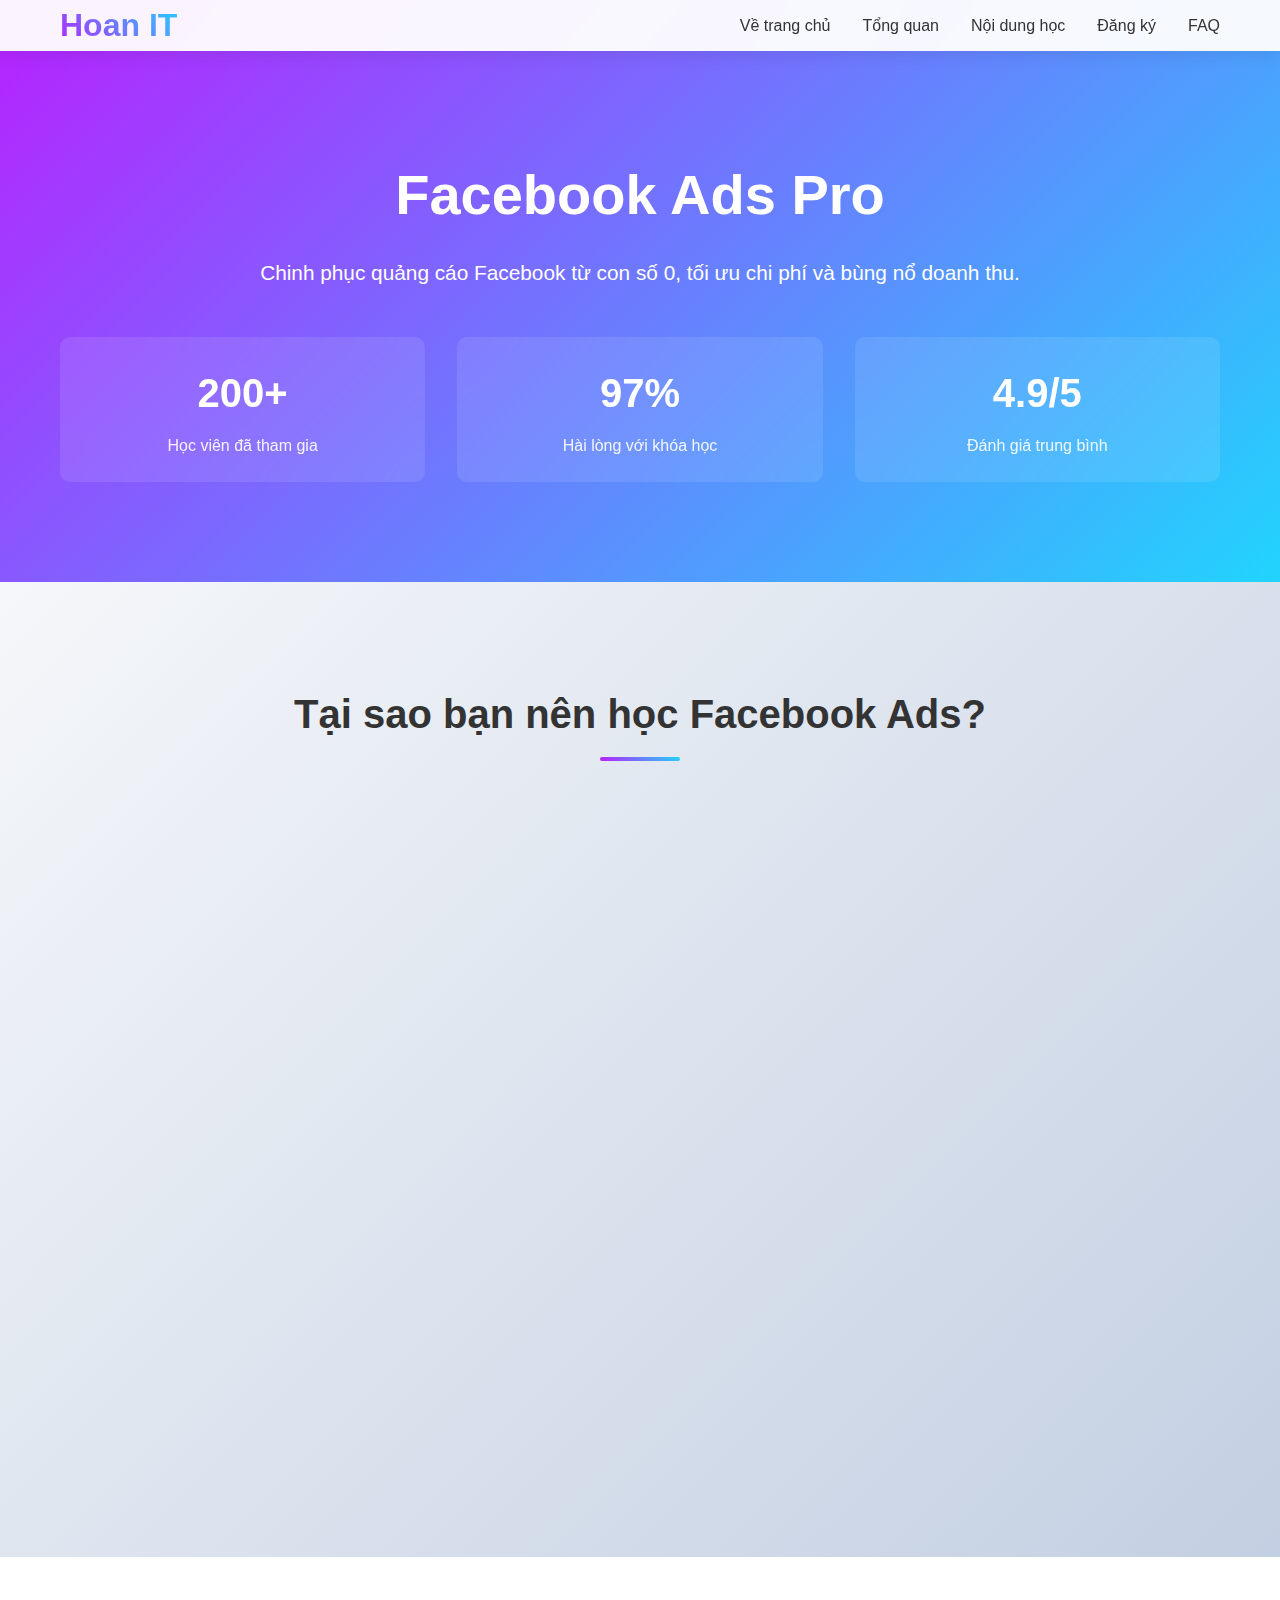
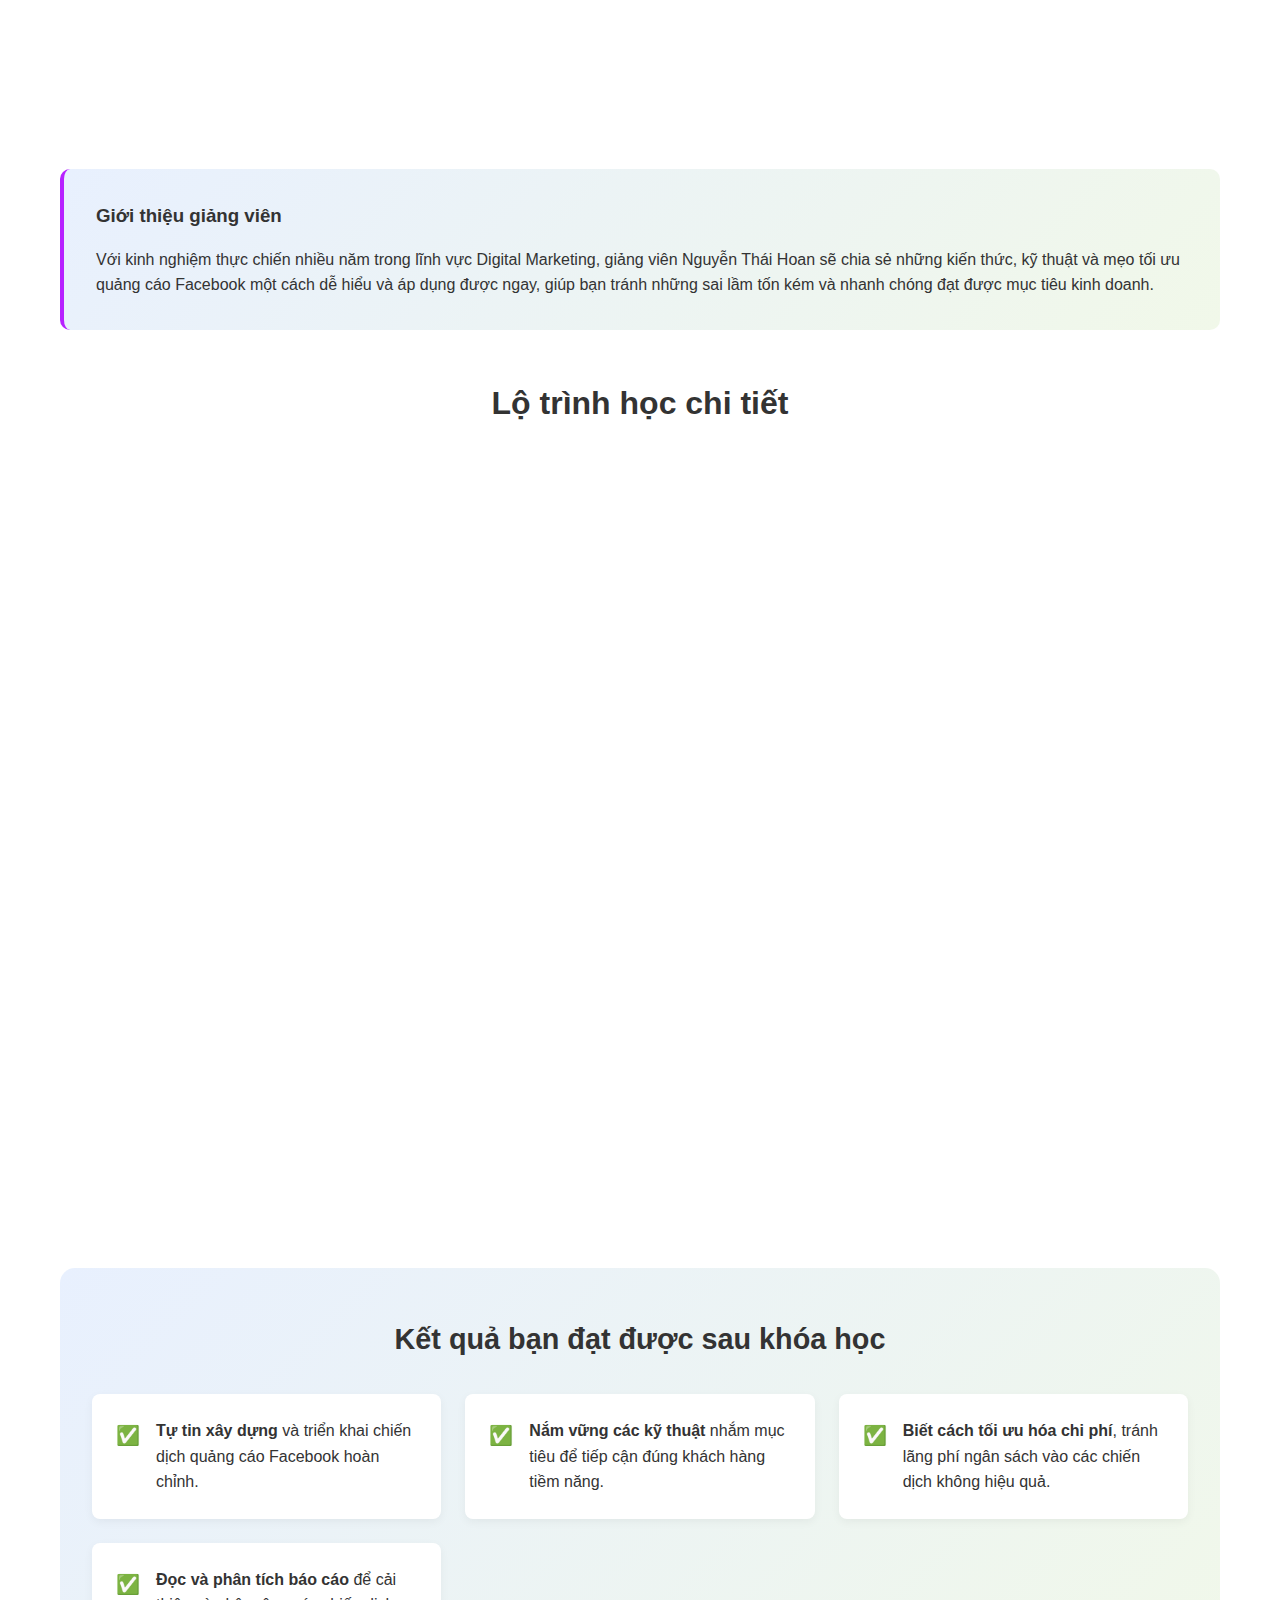
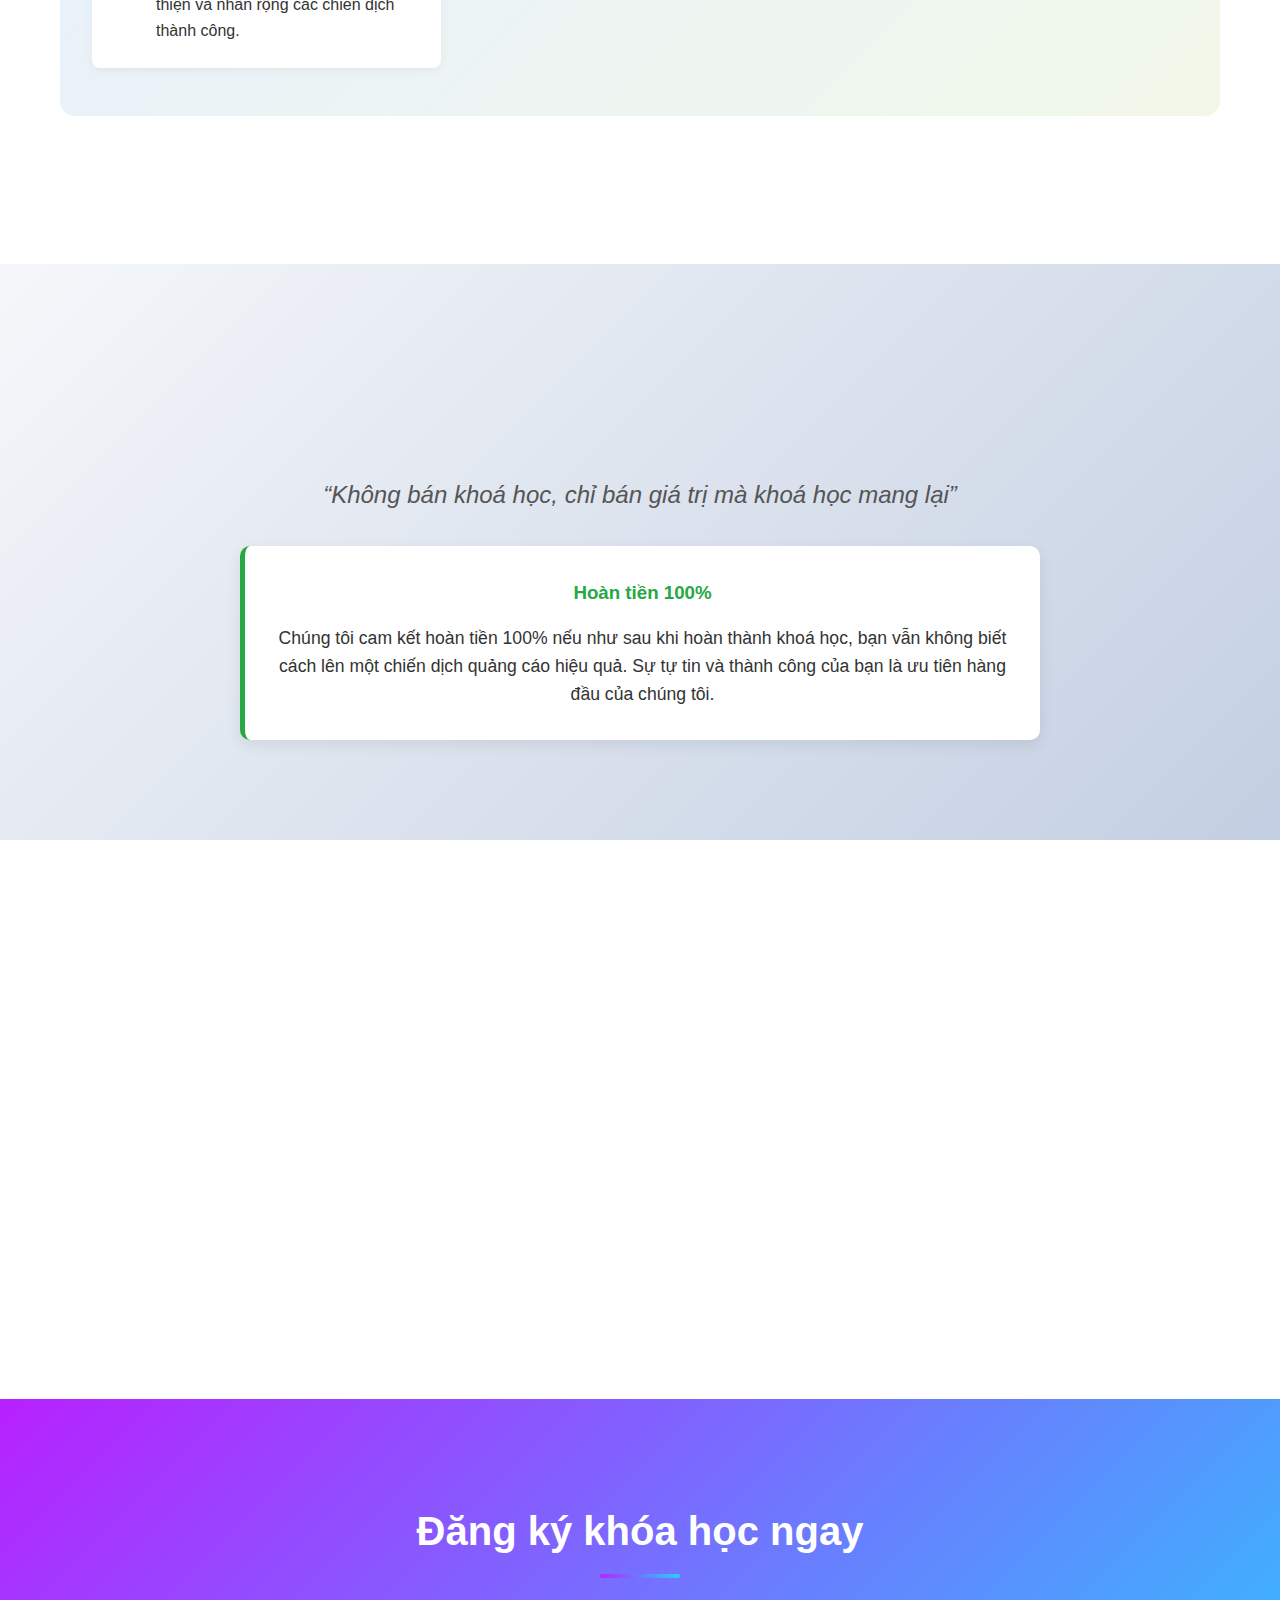
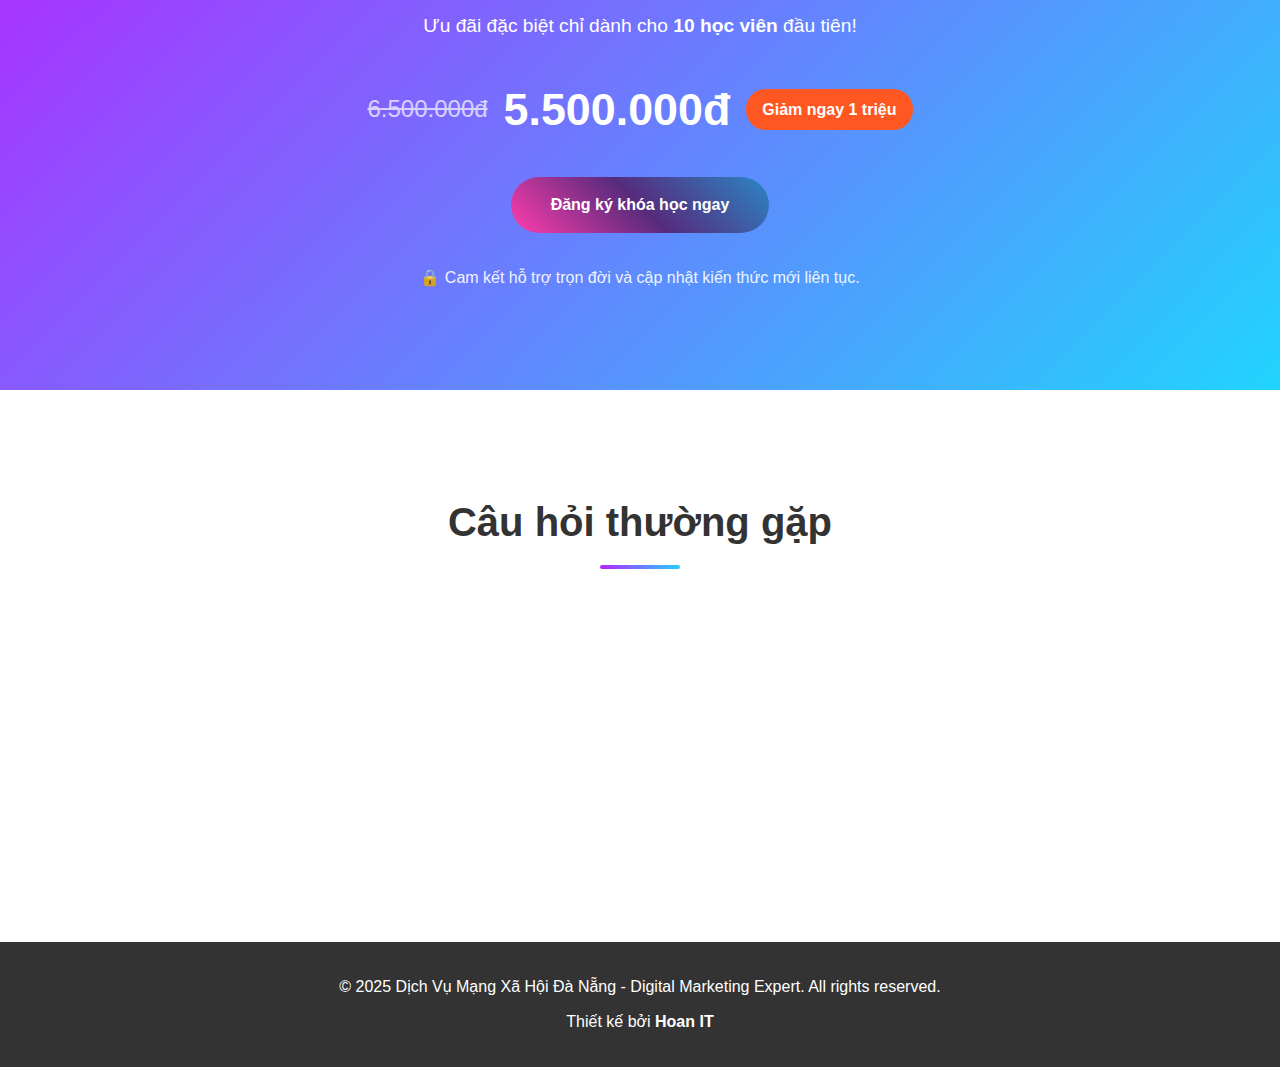
<file: facebook-ads.html>
<!DOCTYPE html>
<html lang="vi">

<head>
	<meta charset="UTF-8">
	<meta name="viewport" content="width=device-width, initial-scale=1.0">
	<title>Khóa học Facebook Ads Cơ bản - Thực chiến cho người mới | Hoan IT</title>
	<meta name="description"
		content="Khóa học Facebook Ads cơ bản dành cho người mới, hướng dẫn chi tiết từ A-Z cách tạo, quản lý và tối ưu chiến dịch quảng cáo hiệu quả trên nền tảng Facebook.">
	<meta name="keywords"
		content="khóa học facebook ads, học facebook ads, quảng cáo facebook, facebook cho người mới, hoan it">
	<meta name="robots" content="index, follow">
	<meta property="og:title" content="Khóa học Facebook Ads Pro - Thực chiến cho người mới bắt đầu">
	<meta property="og:description"
		content="Chinh phục quảng cáo Facebook từ con số 0. Khóa học thực hành 100%, dễ hiểu, phù hợp cho người chưa có kinh nghiệm.">
	<meta property="og:type" content="website">
	<link href="https://cdnjs.cloudflare.com/ajax/libs/font-awesome/6.0.0/css/all.min.css" rel="stylesheet">
	<link rel="stylesheet" href="styles.css">
	<link rel="icon" type="image/x-icon" href="img/logo.png">
</head>

<body>
	<header>
		<nav class="container">
			<div class="logo">Hoan IT</div>
			<ul class="nav-links">
				<li><a href="/index.html">Về trang chủ</a></li>
				<li><a href="#course-overview">Tổng quan</a></li>
				<li><a href="#course-details">Nội dung học</a></li>
				<li><a href="#register">Đăng ký</a></li>
				<li><a href="#faq">FAQ</a></li>
			</ul>
			<div class="menu-toggle">
				<i class="fas fa-bars"></i>
			</div>
		</nav>
	</header>

	<section id="home" class="hero">
		<div class="container">
			<h1>Facebook Ads Pro</h1>
			<p>Chinh phục quảng cáo Facebook từ con số 0, tối ưu chi phí và bùng nổ doanh thu.</p>
			<div class="hero-stats"
				style="display: grid; grid-template-columns: repeat(auto-fit, minmax(200px, 1fr)); gap: 2rem; margin-top: 3rem;">
				<div class="stat-item"
					style="background: rgba(255,255,255,0.1); backdrop-filter: blur(10px); padding: 1.5rem; border-radius: 10px;">
					<span class="stat-number"
						style="display: block; font-size: 2.5rem; font-weight: bold; margin-bottom: 0.5rem;">200+</span>
					<span class="stat-label" style="font-size: 1rem; opacity: 0.9;">Học viên đã tham gia</span>
				</div>
				<div class="stat-item"
					style="background: rgba(255,255,255,0.1); backdrop-filter: blur(10px); padding: 1.5rem; border-radius: 10px;">
					<span class="stat-number"
						style="display: block; font-size: 2.5rem; font-weight: bold; margin-bottom: 0.5rem;">97%</span>
					<span class="stat-label" style="font-size: 1rem; opacity: 0.9;">Hài lòng với khóa học</span>
				</div>
				<div class="stat-item"
					style="background: rgba(255,255,255,0.1); backdrop-filter: blur(10px); padding: 1.5rem; border-radius: 10px;">
					<span class="stat-number"
						style="display: block; font-size: 2.5rem; font-weight: bold; margin-bottom: 0.5rem;">4.9/5</span>
					<span class="stat-label" style="font-size: 1rem; opacity: 0.9;">Đánh giá trung bình</span>
				</div>
			</div>
		</div>
	</section>

	<section id="course-overview" class="services">
		<div class="container">
			<h2 class="section-title fade-in">Tại sao bạn nên học Facebook Ads?</h2>
			<div class="services-grid">
				<div class="service-card fade-in">
					<div class="service-icon"><i class="fas fa-users"></i></div>
					<h3>Tiếp cận đúng khách hàng</h3>
					<p>Học cách xác định và nhắm mục tiêu chính xác đến những người quan tâm đến sản phẩm của bạn.</p>
				</div>
				<div class="service-card fade-in">
					<div class="service-icon"><i class="fas fa-ad"></i></div>
					<h3>Tạo quảng cáo hấp dẫn</h3>
					<p>Thiết kế nội dung và hình ảnh quảng cáo thu hút, thuyết phục khách hàng hành động.</p>
				</div>
				<div class="service-card fade-in">
					<div class="service-icon"><i class="fas fa-wallet"></i></div>
					<h3>Tối ưu ngân sách</h3>
					<p>Quản lý và phân bổ chi phí quảng cáo một cách thông minh để đạt hiệu quả cao nhất.</p>
				</div>
				<div class="service-card fade-in">
					<div class="service-icon"><i class="fas fa-chart-pie"></i></div>
					<h3>Đo lường và phân tích</h3>
					<p>Hiểu rõ các chỉ số quan trọng, đọc báo cáo và đưa ra quyết định dựa trên dữ liệu thực tế.</p>
				</div>
			</div>
		</div>
	</section>

	<section id="course-details" class="certifications">
		<div class="container">
			<h2 class="section-title fade-in">Nội dung khóa học Facebook Ads</h2>
			<div class="instructor-intro"
				style="background: linear-gradient(135deg, #e8f0fe 0%, #f1f8e9 100%); padding: 2rem; border-radius: 10px; margin-bottom: 3rem; border-left: 4px solid #b721ff;">
				<h3 style="color: #333; margin-bottom: 1rem;">Giới thiệu giảng viên</h3>
				<p>Với kinh nghiệm thực chiến nhiều năm trong lĩnh vực Digital Marketing, giảng viên Nguyễn Thái Hoan sẽ
					chia sẻ những kiến thức, kỹ thuật và mẹo tối ưu quảng cáo Facebook một cách dễ hiểu và áp dụng được
					ngay, giúp bạn tránh những sai lầm tốn kém và nhanh chóng đạt được mục tiêu kinh doanh.</p>
			</div>

			<h3 style="text-align: center; font-size: 2rem; margin-bottom: 2rem; color: #333;">Lộ trình học chi tiết
			</h3>
			<div class="cert-grid">
				<div class="cert-card fade-in">
					<div class="cert-link">
						<div class="cert-info">
							<h3>Module 1: Tổng quan & Thiết lập</h3>
							<ul style="text-align: left; list-style-position: inside; padding-left: 1rem;">
								<li>Hiểu về quảng cáo Facebook & các nền tảng</li>
								<li>Tạo và cài đặt Trình quản lý kinh doanh (BM)</li>
								<li>Phân biệt tài khoản cá nhân và doanh nghiệp</li>
								<li>Cài đặt Facebook Pixel và các sự kiện cơ bản</li>
							</ul>
						</div>
					</div>
				</div>
				<div class="cert-card fade-in">
					<div class="cert-link">
						<div class="cert-info">
							<h3>Module 2: Khách hàng & Mục tiêu</h3>
							<ul style="text-align: left; list-style-position: inside; padding-left: 1rem;">
								<li>Nghiên cứu và vẽ chân dung khách hàng</li>
								<li>Các loại mục tiêu quảng cáo (Awareness, Consideration, Conversion)</li>
								<li>Tìm hiểu về các loại đối tượng (Tùy chỉnh, Tương tự)</li>
								<li>Sử dụng Audience Insights để khám phá khách hàng</li>
							</ul>
						</div>
					</div>
				</div>
				<div class="cert-card fade-in">
					<div class="cert-link">
						<div class="cert-info">
							<h3>Module 3: Sáng tạo Nội dung Quảng cáo</h3>
							<ul style="text-align: left; list-style-position: inside; padding-left: 1rem;">
								<li>Công thức viết content quảng cáo hiệu quả</li>
								<li>Thiết kế hình ảnh và video thu hút</li>
								<li>Các định dạng quảng cáo phổ biến</li>
								<li>Thử nghiệm A/B cho nội dung và hình ảnh</li>
							</ul>
						</div>
					</div>
				</div>
				<div class="cert-card fade-in">
					<div class="cert-link">
						<div class="cert-info">
							<h3>Module 4: Setup & Quản lý Chiến dịch</h3>
							<ul style="text-align: left; list-style-position: inside; padding-left: 1rem;">
								<li>Hướng dẫn tạo chiến dịch từ A-Z</li>
								<li>Thiết lập ngân sách và lịch chạy</li>
								<li>Các chiến lược giá thầu cơ bản</li>
								<li>Quản lý và theo dõi chiến dịch hàng ngày</li>
							</ul>
						</div>
					</div>
				</div>
				<div class="cert-card fade-in">
					<div class="cert-link">
						<div class="cert-info">
							<h3>Module 5: Phân tích & Tối ưu</h3>
							<ul style="text-align: left; list-style-position: inside; padding-left: 1rem;">
								<li>Đọc hiểu các chỉ số quảng cáo quan trọng</li>
								<li>Phân tích báo cáo và đánh giá hiệu quả</li>
								<li>Các kỹ thuật tối ưu quảng cáo (Retargeting)</li>
								<li>Chiến lược nhân rộng (Scale up) chiến dịch hiệu quả</li>
							</ul>
						</div>
					</div>
				</div>
			</div>

			<div class="learning-outcomes"
				style="background: linear-gradient(135deg, #e8f0fe 0%, #f1f8e9 100%); padding: 3rem 2rem; border-radius: 15px; margin: 3rem 0;">
				<h3 style="color: #333; text-align: center; margin-bottom: 2rem; font-size: 1.8rem;">Kết quả bạn đạt được
					sau khóa học</h3>
				<div style="display: grid; grid-template-columns: repeat(auto-fit, minmax(300px, 1fr)); gap: 1.5rem;">
					<div
						style="display: flex; align-items: flex-start; background: white; padding: 1.5rem; border-radius: 8px; box-shadow: 0 3px 10px rgba(0,0,0,0.05);">
						<span style="font-size: 1.2rem; color: #28a745; margin-right: 1rem; margin-top: 0.2rem;">✅</span>
						<p><strong>Tự tin xây dựng</strong> và triển khai chiến dịch quảng cáo Facebook hoàn chỉnh.</p>
					</div>
					<div
						style="display: flex; align-items: flex-start; background: white; padding: 1.5rem; border-radius: 8px; box-shadow: 0 3px 10px rgba(0,0,0,0.05);">
						<span style="font-size: 1.2rem; color: #28a745; margin-right: 1rem; margin-top: 0.2rem;">✅</span>
						<p><strong>Nắm vững các kỹ thuật</strong> nhắm mục tiêu để tiếp cận đúng khách hàng tiềm năng.
						</p>
					</div>
					<div
						style="display: flex; align-items: flex-start; background: white; padding: 1.5rem; border-radius: 8px; box-shadow: 0 3px 10px rgba(0,0,0,0.05);">
						<span style="font-size: 1.2rem; color: #28a745; margin-right: 1rem; margin-top: 0.2rem;">✅</span>
						<p><strong>Biết cách tối ưu hóa chi phí</strong>, tránh lãng phí ngân sách vào các chiến dịch
							không hiệu quả.</p>
					</div>
					<div
						style="display: flex; align-items: flex-start; background: white; padding: 1.5rem; border-radius: 8px; box-shadow: 0 3px 10px rgba(0,0,0,0.05);">
						<span style="font-size: 1.2rem; color: #28a745; margin-right: 1rem; margin-top: 0.2rem;">✅</span>
						<p><strong>Đọc và phân tích báo cáo</strong> để cải thiện và nhân rộng các chiến dịch thành
							công.</p>
					</div>
				</div>
			</div>
		</div>
	</section>

	<section id="commitment" class="services" style="background-color: #f9f9f9;">
		<div class="container">
			<h2 class="section-title fade-in">Cam kết của chúng tôi</h2>
			<div style="text-align: center; max-width: 800px; margin: 0 auto;">
				<p style="font-size: 1.5rem; font-style: italic; color: #555; margin-bottom: 2rem;">“Không bán khoá học, chỉ bán giá trị mà khoá học mang lại”</p>
				<div style="background: white; padding: 2rem; border-radius: 10px; box-shadow: 0 5px 15px rgba(0,0,0,0.08); border-left: 5px solid #28a745;">
					<h3 style="color: #28a745; margin-bottom: 1rem;">Hoàn tiền 100%</h3>
					<p style="font-size: 1.1rem; line-height: 1.6;">Chúng tôi cam kết hoàn tiền 100% nếu như sau khi hoàn thành khoá học, bạn vẫn không biết cách lên một chiến dịch quảng cáo hiệu quả. Sự tự tin và thành công của bạn là ưu tiên hàng đầu của chúng tôi.</p>
				</div>
			</div>
		</div>
	</section>

	<section id="offers" class="certifications">
		<div class="container">
			<h2 class="section-title fade-in">Ưu đãi đặc biệt khi đăng ký</h2>
			<div class="cert-grid" style="grid-template-columns: repeat(auto-fit, minmax(300px, 1fr));">
				<div class="cert-card fade-in">
					<div class="cert-link">
						<div class="cert-info">
							<h3 style="color: #b721ff;">Tài liệu độc quyền</h3>
							<p>Nhận ngay bộ tài liệu SEO/Ads từ cơ bản đến nâng cao do chính giảng viên Nguyễn Thái Hoan biên soạn.</p>
						</div>
					</div>
				</div>
				<div class="cert-card fade-in">
					<div class="cert-link">
						<div class="cert-info">
							<h3 style="color: #b721ff;">Quà tặng giá trị</h3>
							<p>Tặng kèm 1 năm sử dụng Canva Pro miễn phí ngay khi hoàn tất thanh toán khoá học để bạn thỏa sức sáng tạo.</p>
						</div>
					</div>
				</div>
				<div class="cert-card fade-in">
					<div class="cert-link">
						<div class="cert-info">
							<h3 style="color: #b721ff;">Học thử miễn phí</h3>
							<p>Bạn có thể tham gia học thử buổi đầu tiên. Nếu cảm thấy không phù hợp, bạn có quyền hủy và nhận lại 100% học phí đã thanh toán.</p>
						</div>
					</div>
				</div>
			</div>
		</div>
	</section>

	<section id="register" class="contact">
		<div class="container">
			<h2 class="section-title" style="color: white;">Đăng ký khóa học ngay</h2>
			<p style="font-size: 1.2rem; margin-bottom: 2rem;">Ưu đãi đặc biệt chỉ dành cho <strong>10 học viên</strong>
				đầu tiên!</p>
			<div class="price-info"
				style="display: flex; justify-content: center; align-items: center; gap: 1rem; margin-bottom: 2rem; flex-wrap: wrap;">
				<span class="original-price"
					style="font-size: 1.5rem; text-decoration: line-through; opacity: 0.7;">6.500.000đ</span>
				<span class="current-price"
					style="font-size: 2.8rem; font-weight: bold; color: #fff;">5.500.000đ</span>
				<span class="discount-badge"
					style="background: #ff5722; padding: 0.5rem 1rem; border-radius: 20px; font-size: 1rem; font-weight: bold;">Giảm ngay 1 triệu</span>
			</div>
        <a href="https://bom.so/FIDudo" class="cta-button">Đăng ký khóa học ngay</a>
			<p style="font-size: 1rem; opacity: 0.9; margin-top: 1.5rem;">🔒 Cam kết hỗ trợ trọn đời và cập nhật kiến
				thức mới liên tục.</p>
		</div>
	</section>

	<section id="faq" class="certifications">
		<div class="container">
			<h2 class="section-title">Câu hỏi thường gặp</h2>
			<div class="cert-grid">
				<div class="cert-card fade-in">
					<div class="cert-link">
						<h4>Tôi là chủ shop online nhỏ, khóa học có phù hợp không?</h4>
						<p>Hoàn toàn phù hợp! Khóa học được thiết kế để ai cũng có thể học và áp dụng ngay cho công việc
							kinh doanh của mình, bất kể quy mô.</p>
					</div>
				</div>
				<div class="cert-card fade-in">
					<div class="cert-link">
						<h4>Tôi cần chuẩn bị tài khoản quảng cáo trước không?</h4>
						<p>Không cần thiết. Giảng viên sẽ hướng dẫn bạn tạo và thiết lập mọi thứ từ đầu trong khóa học.
						</p>
					</div>
				</div>
				<div class="cert-card fade-in">
					<div class="cert-link">
						<h4>Thời gian học và hình thức học như thế nào?</h4>
						<p>Khóa học có cả lớp online và offline linh hoạt. Vui lòng liên hệ để nhận lịch học chi tiết và
							chọn hình thức phù hợp nhất với bạn.</p>
					</div>
				</div>
			</div>
		</div>
	</section>

	<footer>
		<div class="container">
			<p>&copy; 2025 Dịch Vụ Mạng Xã Hội Đà Nẵng - Digital Marketing Expert. All rights reserved.</p>
			<p style="margin-top: 10px;">Thiết kế bởi <strong>Hoan IT</strong></p>
		</div>
	</footer>
	<a href="#home" id="back-to-top" class="back-to-top" title="Về đầu trang">
		<i class="fas fa-arrow-up"></i>
	</a>
	<script src="scripts.js"></script>
</body>

</html>
</file>
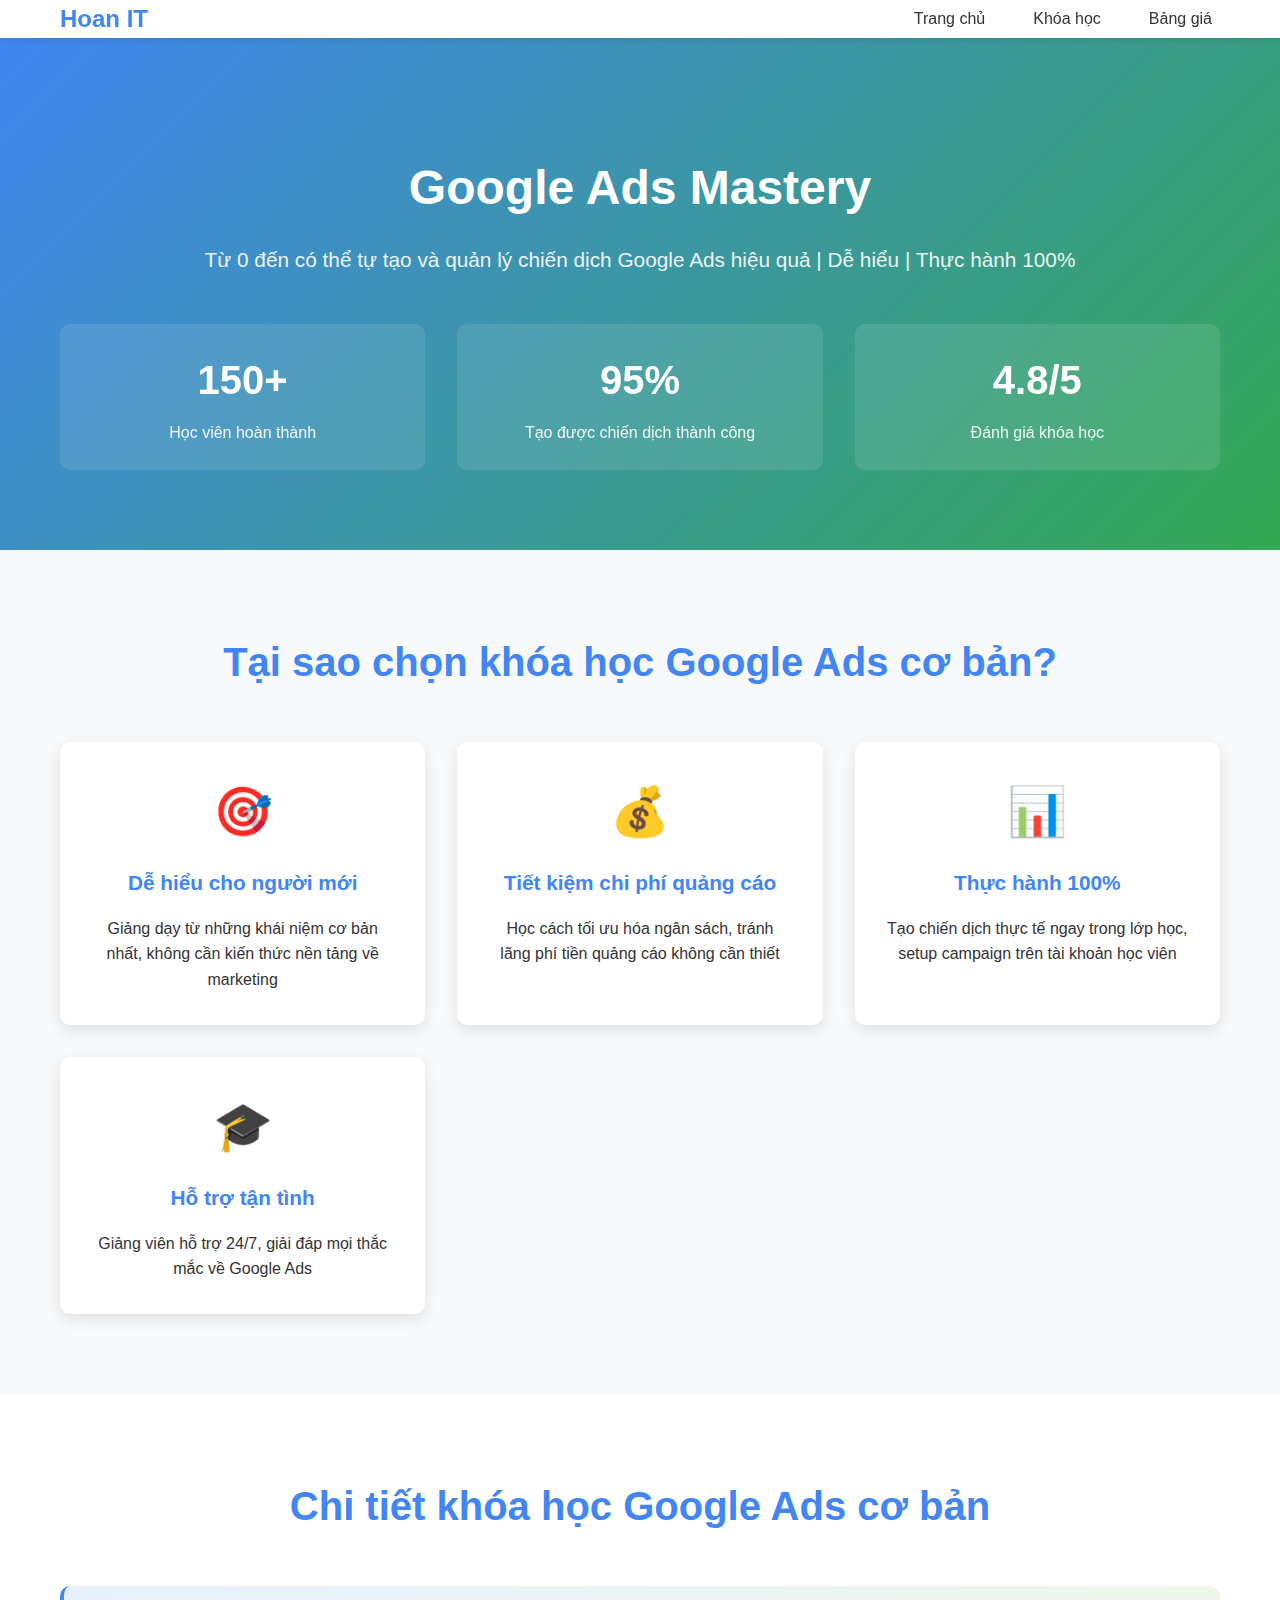
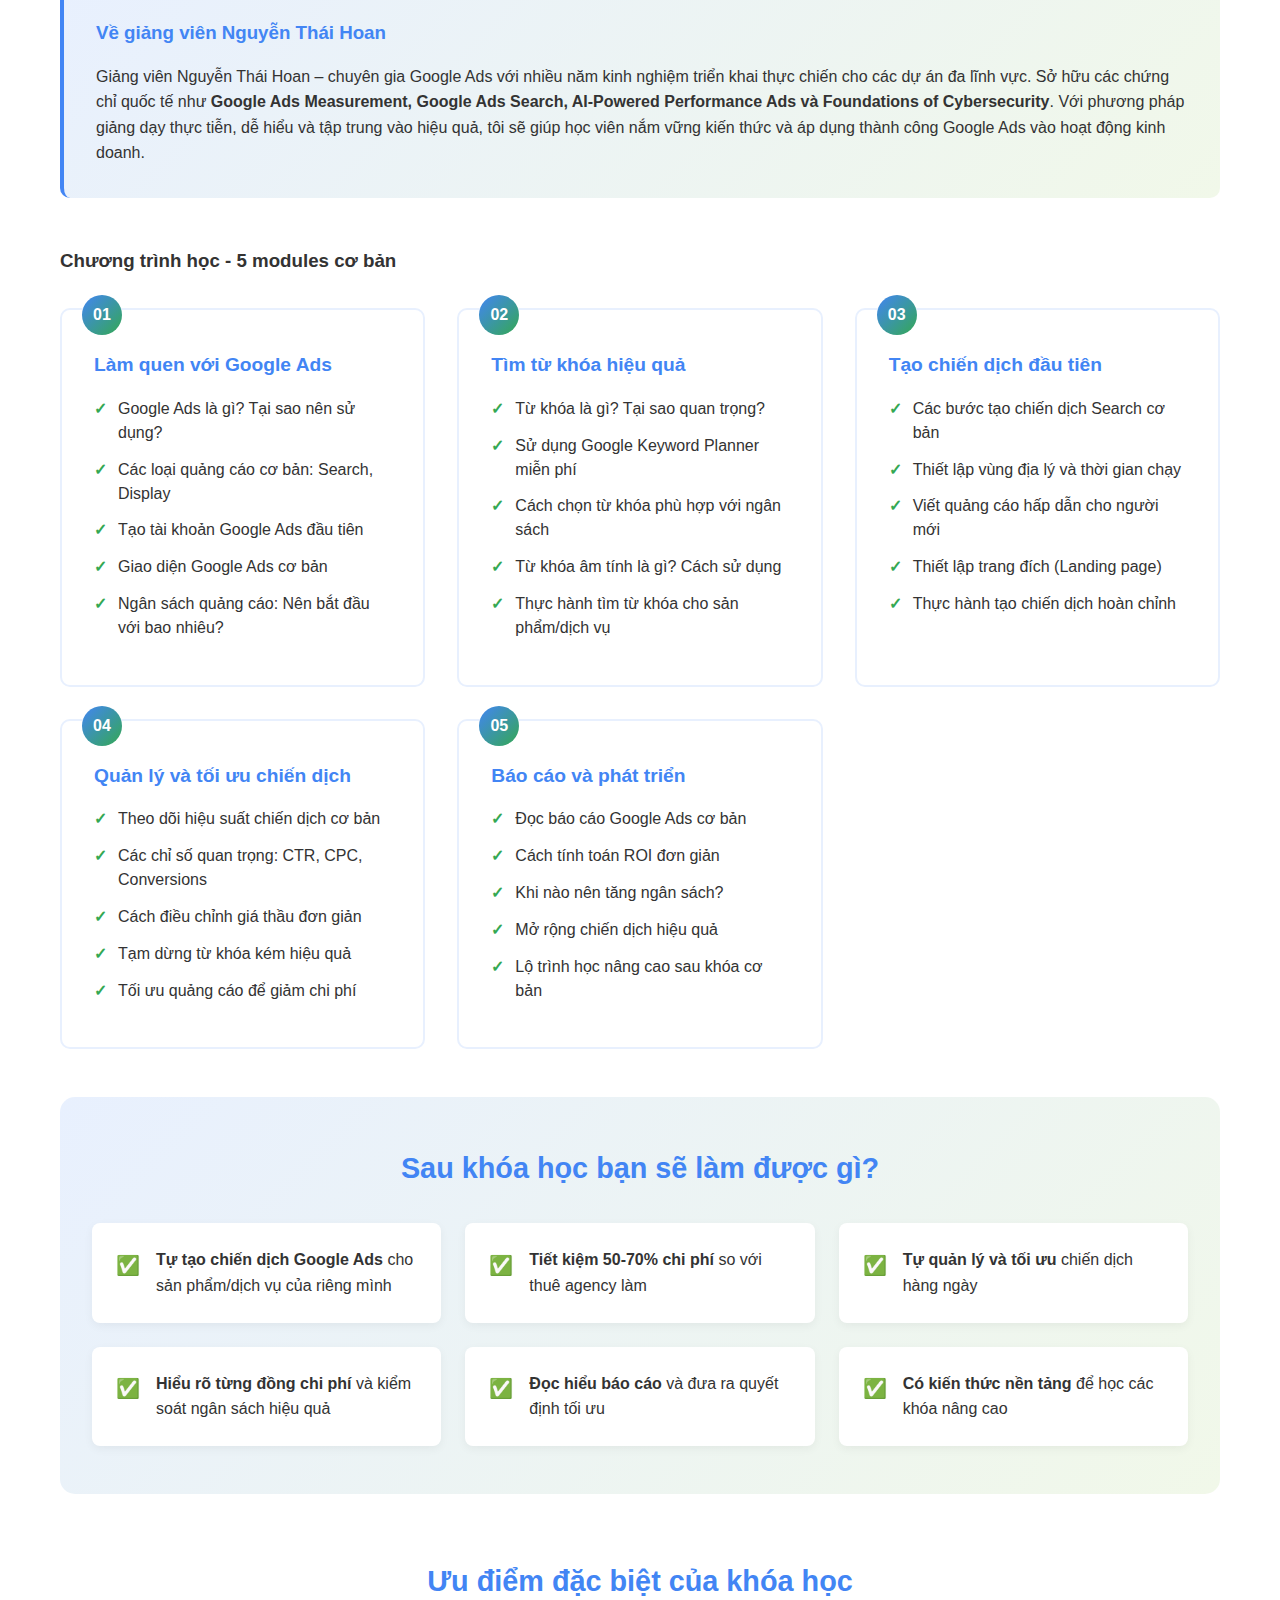
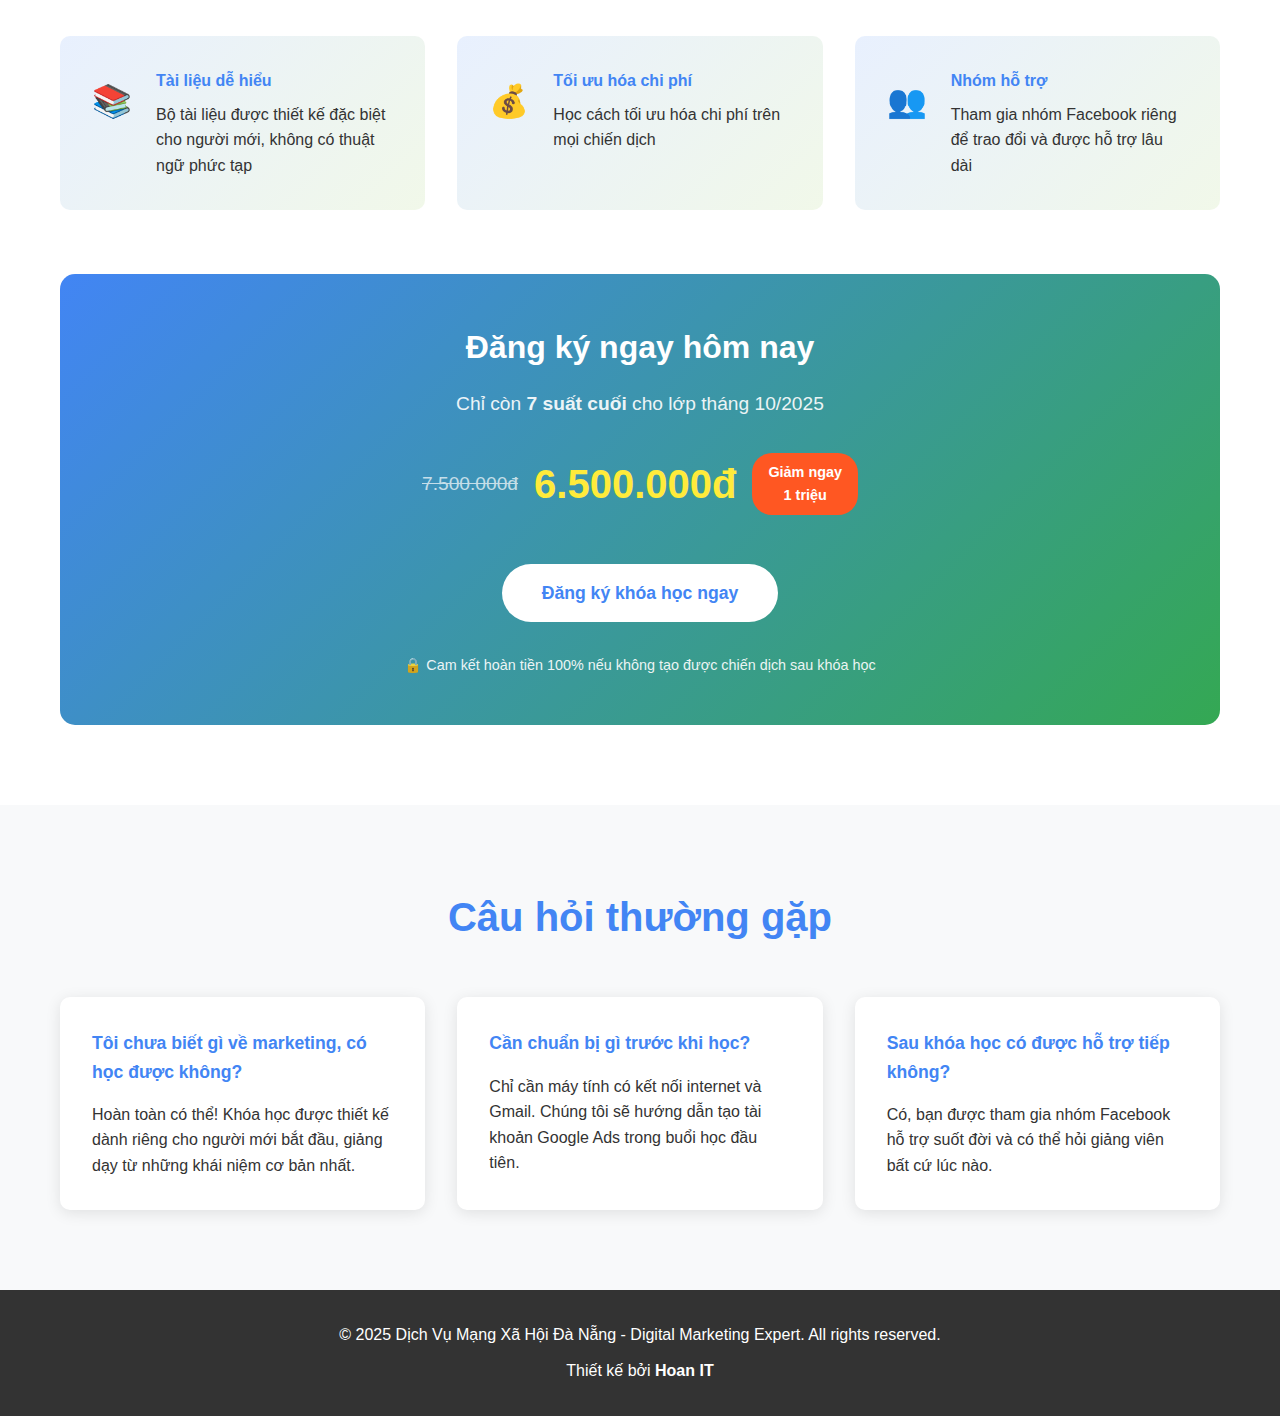
<file: google-ads.html>
<!DOCTYPE html>
<html lang="vi">
<head>
  <meta charset="UTF-8">
  <meta name="viewport" content="width=device-width, initial-scale=1.0, user-scalable=yes, minimum-scale=1.0, maximum-scale=5.0">
  <title>Khóa học Google Ads Cơ bản - Dành cho người mới bắt đầu | Hoan IT</title>
  <meta name="description" content="Khóa học Google Ads cơ bản dành cho người mới bắt đầu. Học từ A-Z cách tạo và quản lý chiến dịch quảng cáo Google Ads hiệu quả, dễ hiểu và thực tế.">
  <meta name="keywords" content="khóa học google ads cơ bản, học google ads, google ads cho người mới, cách chạy quảng cáo google, hoan it">
  <meta name="robots" content="index, follow">
  <meta property="og:title" content="Khóa học Google Ads Cơ bản - Dành cho người mới bắt đầu">
  <meta property="og:description" content="Học Google Ads từ con số 0. Khóa học thực hành 100%, dễ hiểu, phù hợp cho người chưa có kinh nghiệm.">
  <meta property="og:type" content="website">
  <meta name="theme-color" content="#4285f4">
  <meta name="apple-mobile-web-app-capable" content="yes">
  <meta name="apple-mobile-web-app-status-bar-style" content="default">
  <meta name="format-detection" content="telephone=no">
  <link rel="icon" type="image/x-icon" href="img/logo.png">
  <link rel="canonical" href="https://hoanit.com/google-ads-co-ban">
  <link rel="preconnect" href="https://fonts.googleapis.com">
  <link rel="preconnect" href="https://fonts.gstatic.com" crossorigin>
  <style>
    * {
      margin: 0;
      padding: 0;
      box-sizing: border-box;
    }

    body {
      font-family: 'Segoe UI', Tahoma, Geneva, Verdana, sans-serif;
      line-height: 1.6;
      color: #333;
      position: relative;
    }

    .container {
      max-width: 1200px;
      margin: 0 auto;
      padding: 0 20px;
    }

    /* Header */
    header {
      background: #fff;
      box-shadow: 0 2px 5px rgba(0,0,0,0.1);
      position: fixed;
      width: 100%;
      top: 0;
      z-index: 1000;
    }

    nav {
      display: flex;
      justify-content: space-between;
      align-items: center;
      padding: 1rem 0;
      position: relative;
    }

    .logo {
      font-size: 1.5rem;
      font-weight: bold;
      color: #4285f4;
    }

    .nav-links {
      display: flex;
      list-style: none;
      gap: 2rem;
    }

    .nav-links a {
      text-decoration: none;
      color: #333;
      transition: color 0.3s;
      padding: 0.5rem;
    }

    .nav-links a:hover {
      color: #4285f4;
    }

    .mobile-menu-toggle {
      display: none;
      flex-direction: column;
      cursor: pointer;
      padding: 0.5rem;
      z-index: 1001;
    }

    .mobile-menu-toggle span {
      width: 25px;
      height: 3px;
      background: #333;
      margin: 3px 0;
      transition: 0.3s;
      display: block;
    }

    /* Mobile menu toggle animation */
    .mobile-menu-toggle.active span:nth-child(1) {
      transform: rotate(-45deg) translate(-5px, 6px);
    }

    .mobile-menu-toggle.active span:nth-child(2) {
      opacity: 0;
    }

    .mobile-menu-toggle.active span:nth-child(3) {
      transform: rotate(45deg) translate(-5px, -6px);
    }

    /* Back to Top Button */
    .back-to-top {
      position: fixed;
      bottom: 30px;
      right: 30px;
      width: 50px;
      height: 50px;
      background: linear-gradient(135deg, #4285f4, #34a853);
      color: white;
      border: none;
      border-radius: 50%;
      cursor: pointer;
      display: flex;
      align-items: center;
      justify-content: center;
      font-size: 18px;
      box-shadow: 0 4px 15px rgba(66, 133, 244, 0.3);
      transition: all 0.3s ease;
      opacity: 0;
      visibility: hidden;
      z-index: 999;
    }

    .back-to-top.show {
      opacity: 1;
      visibility: visible;
    }

    .back-to-top:hover {
      transform: translateY(-3px);
      box-shadow: 0 6px 20px rgba(66, 133, 244, 0.4);
    }

    .back-to-top:active {
      transform: translateY(-1px);
    }

    /* Hero Section */
    .hero {
      background: linear-gradient(135deg, #4285f4 0%, #34a853 100%);
      color: white;
      padding: 150px 0 80px;
      text-align: center;
    }

    .hero h1 {
      font-size: 3rem;
      margin-bottom: 1rem;
      font-weight: bold;
    }

    .hero-subtitle {
      font-size: 1.3rem;
      margin-bottom: 2rem;
      opacity: 0.9;
    }

    .hero-stats {
      display: grid;
      grid-template-columns: repeat(auto-fit, minmax(200px, 1fr));
      gap: 2rem;
      margin-top: 3rem;
    }

    .stat-item {
      background: rgba(255,255,255,0.1);
      backdrop-filter: blur(10px);
      padding: 1.5rem;
      border-radius: 10px;
    }

    .stat-number {
      display: block;
      font-size: 2.5rem;
      font-weight: bold;
      margin-bottom: 0.5rem;
    }

    .stat-label {
      font-size: 1rem;
      opacity: 0.9;
    }

    /* Course Overview */
    .course-overview {
      padding: 80px 0;
      background: #f8f9fa;
    }

    .section-title {
      text-align: center;
      font-size: 2.5rem;
      color: #4285f4;
      margin-bottom: 3rem;
    }

    .overview-grid {
      display: grid;
      grid-template-columns: repeat(auto-fit, minmax(280px, 1fr));
      gap: 2rem;
    }

    .overview-item {
      background: white;
      padding: 2rem;
      border-radius: 10px;
      text-align: center;
      box-shadow: 0 5px 15px rgba(0,0,0,0.1);
      transition: transform 0.3s;
    }

    .overview-item:hover {
      transform: translateY(-5px);
    }

    .overview-icon {
      font-size: 3rem;
      margin-bottom: 1rem;
    }

    .overview-item h3 {
      color: #4285f4;
      margin-bottom: 1rem;
      font-size: 1.3rem;
    }

    /* Course Details */
    .course-details {
      padding: 80px 0;
    }

    .instructor-intro {
      background: linear-gradient(135deg, #e8f0fe 0%, #f1f8e9 100%);
      padding: 2rem;
      border-radius: 10px;
      margin-bottom: 3rem;
      border-left: 4px solid #4285f4;
    }

    .instructor-intro h3 {
      color: #4285f4;
      margin-bottom: 1rem;
    }

    .module-grid {
      display: grid;
      grid-template-columns: repeat(auto-fit, minmax(350px, 1fr));
      gap: 2rem;
      margin-top: 2rem;
    }

    .module-item {
      background: white;
      border: 2px solid #e8f0fe;
      border-radius: 10px;
      padding: 2rem;
      transition: all 0.3s;
      position: relative;
    }

    .module-item:hover {
      border-color: #4285f4;
      box-shadow: 0 5px 20px rgba(66,133,244,0.1);
    }

    .module-number {
      position: absolute;
      top: -15px;
      left: 20px;
      background: linear-gradient(135deg, #4285f4, #34a853);
      color: white;
      width: 40px;
      height: 40px;
      border-radius: 50%;
      display: flex;
      align-items: center;
      justify-content: center;
      font-weight: bold;
    }

    .module-item h4 {
      color: #4285f4;
      margin: 0.5rem 0 1rem 0;
      font-size: 1.2rem;
    }

    .module-item ul {
      list-style: none;
    }

    .module-item li {
      margin-bottom: 0.8rem;
      padding-left: 1.5rem;
      position: relative;
      line-height: 1.5;
    }

    .module-item li::before {
      content: '✓';
      position: absolute;
      left: 0;
      color: #34a853;
      font-weight: bold;
    }

    /* Learning Outcomes */
    .learning-outcomes {
      background: linear-gradient(135deg, #e8f0fe 0%, #f1f8e9 100%);
      padding: 3rem 2rem;
      border-radius: 15px;
      margin: 3rem 0;
    }

    .learning-outcomes h3 {
      color: #4285f4;
      text-align: center;
      margin-bottom: 2rem;
      font-size: 1.8rem;
    }

    .outcomes-grid {
      display: grid;
      grid-template-columns: repeat(auto-fit, minmax(300px, 1fr));
      gap: 1.5rem;
    }

    .outcome-item {
      display: flex;
      align-items: flex-start;
      background: white;
      padding: 1.5rem;
      border-radius: 8px;
      box-shadow: 0 3px 10px rgba(0,0,0,0.05);
    }

    .outcome-icon {
      font-size: 1.2rem;
      color: #34a853;
      margin-right: 1rem;
      margin-top: 0.2rem;
    }

    /* Benefits Section */
    .course-benefits {
      margin: 4rem 0;
    }

    .course-benefits h3 {
      color: #4285f4;
      text-align: center;
      margin-bottom: 2rem;
      font-size: 1.8rem;
    }

    .benefits-list {
      display: grid;
      grid-template-columns: repeat(auto-fit, minmax(300px, 1fr));
      gap: 2rem;
    }

    .benefit-item {
      display: flex;
      align-items: flex-start;
      background: linear-gradient(135deg, #e8f0fe 0%, #f1f8e9 100%);
      padding: 2rem;
      border-radius: 10px;
      transition: transform 0.3s;
    }

    .benefit-item:hover {
      transform: translateY(-3px);
    }

    .benefit-icon {
      font-size: 2rem;
      margin-right: 1.5rem;
      margin-top: 0.5rem;
    }

    .benefit-content h4 {
      color: #4285f4;
      margin-bottom: 0.5rem;
    }

    /* CTA Section */
    .cta-section {
      background: linear-gradient(135deg, #4285f4 0%, #34a853 100%);
      color: white;
      padding: 3rem 2rem;
      border-radius: 15px;
      text-align: center;
      margin-top: 4rem;
    }

    .cta-section h3 {
      font-size: 2rem;
      margin-bottom: 1rem;
    }

    .cta-subtitle {
      font-size: 1.2rem;
      margin-bottom: 2rem;
      opacity: 0.9;
    }

    .price-info {
      display: flex;
      justify-content: center;
      align-items: center;
      gap: 1rem;
      margin-bottom: 2rem;
      flex-wrap: wrap;
    }

    .original-price {
      font-size: 1.2rem;
      text-decoration: line-through;
      opacity: 0.7;
    }

    .current-price {
      font-size: 2.5rem;
      font-weight: bold;
      color: #ffeb3b;
    }

    .discount-badge {
      background: #ff5722;
      padding: 0.5rem 1rem;
      border-radius: 20px;
      font-size: 0.9rem;
      font-weight: bold;
    }

    .cta-button {
      background: white;
      color: #4285f4;
      padding: 15px 40px;
      border-radius: 50px;
      text-decoration: none;
      font-weight: bold;
      font-size: 1.1rem;
      transition: all 0.3s;
      display: inline-block;
      margin: 1rem 0;
    }

    .cta-button:hover {
      transform: translateY(-3px);
      box-shadow: 0 10px 25px rgba(0,0,0,0.2);
    }

    .guarantee {
      font-size: 0.9rem;
      opacity: 0.9;
      margin-top: 1rem;
    }

    /* FAQ Section */
    .faq {
      padding: 80px 0;
      background: #f8f9fa;
    }

    .faq h2 {
      text-align: center;
      color: #4285f4;
      margin-bottom: 3rem;
      font-size: 2.5rem;
    }

    .faq-grid {
      display: grid;
      grid-template-columns: repeat(auto-fit, minmax(300px, 1fr));
      gap: 2rem;
    }

    .faq-item {
      background: white;
      padding: 2rem;
      border-radius: 10px;
      box-shadow: 0 3px 15px rgba(0,0,0,0.1);
      transition: transform 0.3s;
    }

    .faq-item:hover {
      transform: translateY(-3px);
    }

    .faq-item h4 {
      color: #4285f4;
      margin-bottom: 1rem;
      font-size: 1.1rem;
    }

    /* Footer */
    footer {
      background: #333;
      color: white;
      text-align: center;
      padding: 2rem 0;
    }

    /* Responsive */
    @media (max-width: 768px) {
      .container {
        padding: 0 15px;
      }

      /* Mobile Navigation */
      .mobile-menu-toggle {
        display: flex;
      }

      .nav-links {
        position: fixed;
        top: 0;
        left: -100%;
        width: 100%;
        height: 100vh;
        background: rgba(255, 255, 255, 0.98);
        backdrop-filter: blur(10px);
        flex-direction: column;
        justify-content: center;
        align-items: center;
        transition: left 0.3s ease;
        gap: 2rem;
        z-index: 1000;
      }

      .nav-links.active {
        left: 0;
      }

      .nav-links a {
        font-size: 1.3rem;
        padding: 1rem 2rem;
        width: auto;
        text-align: center;
        border: none;
        color: #333;
        font-weight: 500;
      }

      .nav-links a:hover {
        color: #4285f4;
        background: rgba(66, 133, 244, 0.1);
        border-radius: 10px;
      }

      /* Back to Top Mobile */
      .back-to-top {
        bottom: 20px;
        right: 20px;
        width: 45px;
        height: 45px;
        font-size: 16px;
      }

      /* Hero Section Mobile */
      .hero {
        padding: 100px 0 60px;
      }
      
      .hero h1 {
        font-size: 2.2rem;
        line-height: 1.2;
        margin-bottom: 1.5rem;
      }
      
      .hero-subtitle {
        font-size: 1.1rem;
        line-height: 1.4;
        margin-bottom: 1.5rem;
      }

      .hero-stats {
        grid-template-columns: 1fr;
        gap: 1rem;
        margin-top: 2rem;
      }

      .stat-item {
        padding: 1rem;
      }

      .stat-number {
        font-size: 2rem;
      }

      /* Sections Mobile */
      .course-overview,
      .course-details,
      .faq {
        padding: 60px 0;
      }

      .section-title {
        font-size: 2rem;
        line-height: 1.3;
        margin-bottom: 2rem;
      }

      .overview-grid,
      .module-grid,
      .outcomes-grid,
      .benefits-list,
      .faq-grid {
        grid-template-columns: 1fr;
        gap: 1.5rem;
      }

      .overview-item,
      .module-item,
      .benefit-item,
      .faq-item {
        padding: 1.5rem;
      }

      .overview-item h3,
      .module-item h4,
      .faq-item h4 {
        font-size: 1.2rem;
      }

      .instructor-intro,
      .learning-outcomes,
      .course-benefits {
        padding: 1.5rem;
        margin: 2rem 0;
      }

      /* CTA Section Mobile */
      .cta-section {
        padding: 2rem 1rem;
        margin-top: 3rem;
      }

      .cta-section h3 {
        font-size: 1.6rem;
      }

      .price-info {
        flex-direction: column;
        gap: 0.5rem;
        margin-bottom: 1.5rem;
      }

      .current-price {
        font-size: 2rem;
      }

      .cta-button {
        padding: 12px 30px;
        font-size: 1rem;
        width: 100%;
        max-width: 300px;
      }

      /* Benefits Mobile */
      .benefit-item {
        flex-direction: column;
        text-align: center;
      }

      .benefit-icon {
        margin-right: 0;
        margin-bottom: 1rem;
      }

      /* Outcome Items Mobile */
      .outcome-item {
        padding: 1rem;
      }

      .outcome-item p {
        font-size: 0.95rem;
        line-height: 1.5;
      }
    }

    @media (max-width: 480px) {
      .container {
        padding: 0 10px;
      }

      /* Back to Top Ultra Mobile */
      .back-to-top {
        bottom: 15px;
        right: 15px;
        width: 40px;
        height: 40px;
        font-size: 14px;
      }

      /* Hero Ultra Mobile */
      .hero {
        padding: 90px 0 50px;
      }
      
      .hero h1 {
        font-size: 1.8rem;
        line-height: 1.2;
      }
      
      .hero-subtitle {
        font-size: 1rem;
        line-height: 1.4;
      }

      .stat-item {
        padding: 0.8rem;
      }

      .stat-number {
        font-size: 1.8rem;
      }

      .stat-label {
        font-size: 0.9rem;
      }

      /* Sections Ultra Mobile */
      .course-overview,
      .course-details,
      .faq {
        padding: 40px 0;
      }

      .section-title {
        font-size: 1.6rem;
        margin-bottom: 1.5rem;
      }

      .overview-item,
      .module-item,
      .benefit-item,
      .faq-item {
        padding: 1.2rem;
      }

      .overview-icon {
        font-size: 2.5rem;
      }

      .overview-item h3,
      .module-item h4 {
        font-size: 1.1rem;
      }

      .overview-item p,
      .module-item li,
      .faq-item p {
        font-size: 0.9rem;
        line-height: 1.5;
      }

      /* Module specific mobile */
      .module-number {
        width: 35px;
        height: 35px;
        font-size: 1rem;
        top: -12px;
        left: 15px;
      }

      /* Instructor intro mobile */
      .instructor-intro {
        padding: 1.2rem;
        margin-bottom: 2rem;
      }

      .instructor-intro h3 {
        font-size: 1.3rem;
      }

      .instructor-intro p {
        font-size: 0.9rem;
        line-height: 1.5;
      }

      /* Learning outcomes mobile */
      .learning-outcomes {
        padding: 1.5rem 1rem;
      }

      .learning-outcomes h3 {
        font-size: 1.4rem;
      }

      .outcome-item {
        padding: 0.8rem;
        flex-direction: row;
      }

      .outcome-icon {
        font-size: 1rem;
        margin-right: 0.8rem;
        margin-top: 0.1rem;
      }

      /* Benefits ultra mobile */
      .course-benefits h3,
      .learning-outcomes h3 {
        font-size: 1.4rem;
        margin-bottom: 1.5rem;
      }

      /* CTA ultra mobile */
      .cta-section {
        padding: 1.5rem 0.8rem;
        border-radius: 10px;
      }

      .cta-section h3 {
        font-size: 1.4rem;
        line-height: 1.3;
      }

      .cta-subtitle {
        font-size: 1rem;
      }

      .current-price {
        font-size: 1.8rem;
      }

      .original-price {
        font-size: 1rem;
      }

      .discount-badge {
        padding: 0.4rem 0.8rem;
        font-size: 0.8rem;
      }

      .cta-button {
        padding: 12px 20px;
        font-size: 0.95rem;
      }

      .guarantee {
        font-size: 0.8rem;
        line-height: 1.4;
      }

      /* FAQ ultra mobile */
      .faq h2 {
        font-size: 1.8rem;
      }

      .faq-item h4 {
        font-size: 1rem;
        line-height: 1.4;
      }

      .faq-item p {
        font-size: 0.85rem;
        line-height: 1.5;
      }
    }

    /* Touch-friendly improvements */
    @media (hover: none) {
      .overview-item:hover,
      .module-item:hover,
      .benefit-item:hover,
      .faq-item:hover {
        transform: none;
      }

      .cta-button:hover {
        transform: none;
      }

      .back-to-top:hover {
        transform: none;
      }

      .nav-links a:hover {
        background: #f0f7ff;
        color: #4285f4;
      }
    }

    /* High DPI displays */
    @media (-webkit-min-device-pixel-ratio: 2), (min-resolution: 192dpi) {
      .hero {
        background-attachment: scroll;
      }
    }

    /* Landscape orientation on mobile */
    @media (max-width: 768px) and (orientation: landscape) {
      .hero {
        padding: 80px 0 40px;
      }

      .hero h1 {
        font-size: 2rem;
      }

      .hero-stats {
        grid-template-columns: repeat(3, 1fr);
        gap: 1rem;
        margin-top: 1.5rem;
      }

      .nav-links {
        justify-content: flex-start;
        padding-top: 60px;
      }
    }

    /* Smooth scrolling */
    html {
      scroll-behavior: smooth;
    }
  </style>
</head>
<body>
  <header>
    <nav class="container">
      <div class="logo">Hoan IT</div>
      <div class="mobile-menu-toggle" onclick="toggleMobileMenu()">
        <span></span>
        <span></span>
        <span></span>
      </div>
      <ul class="nav-links" id="navLinks">
        <li><a href="/" onclick="closeMobileMenu()">Trang chủ</a></li>
        <li><a href="#courses" onclick="closeMobileMenu()">Khóa học</a></li>
        <li><a href="#pricing" onclick="closeMobileMenu()">Bảng giá</a></li>
      </ul>
    </nav>
  </header>

  <!-- Back to Top Button -->
  <button class="back-to-top" id="backToTopBtn" onclick="scrollToTop()">
    ↑
  </button>

  <section class="hero" id="home">
    <div class="container">
      <h1> Google Ads Mastery</h1>
      <p class="hero-subtitle">Từ 0 đến có thể tự tạo và quản lý chiến dịch Google Ads hiệu quả | Dễ hiểu | Thực hành 100%</p>
      <div class="hero-stats">
        <div class="stat-item">
          <span class="stat-number">150+</span>
          <span class="stat-label">Học viên hoàn thành</span>
        </div>
        <div class="stat-item">
          <span class="stat-number">95%</span>
          <span class="stat-label">Tạo được chiến dịch thành công</span>
        </div>
        <div class="stat-item">
          <span class="stat-number">4.8/5</span>
          <span class="stat-label">Đánh giá khóa học</span>
        </div>
      </div>
    </div>
  </section>

  <section class="course-overview" id="courses">
    <div class="container">
      <h2 class="section-title">Tại sao chọn khóa học Google Ads cơ bản?</h2>
      <div class="overview-grid">
        <div class="overview-item">
          <div class="overview-icon">🎯</div>
          <h3>Dễ hiểu cho người mới</h3>
          <p>Giảng dạy từ những khái niệm cơ bản nhất, không cần kiến thức nền tảng về marketing</p>
        </div>
        <div class="overview-item">
          <div class="overview-icon">💰</div>
          <h3>Tiết kiệm chi phí quảng cáo</h3>
          <p>Học cách tối ưu hóa ngân sách, tránh lãng phí tiền quảng cáo không cần thiết</p>
        </div>
        <div class="overview-item">
          <div class="overview-icon">📊</div>
          <h3>Thực hành 100%</h3>
          <p>Tạo chiến dịch thực tế ngay trong lớp học, setup campaign trên tài khoản học viên</p>
        </div>
        <div class="overview-item">
          <div class="overview-icon">🎓</div>
          <h3>Hỗ trợ tận tình</h3>
          <p>Giảng viên hỗ trợ 24/7, giải đáp mọi thắc mắc về Google Ads</p>
        </div>
      </div>
    </div>
  </section>

  <section class="course-details">
    <div class="container">
      <h2 class="section-title">Chi tiết khóa học Google Ads cơ bản</h2>
      
      <div class="instructor-intro">
        <h3>Về giảng viên Nguyễn Thái Hoan</h3>
        <p>Giảng viên Nguyễn Thái Hoan – chuyên gia Google Ads với nhiều năm kinh nghiệm triển khai thực chiến cho các dự án đa lĩnh vực. Sở hữu các chứng chỉ quốc tế như <b>Google Ads Measurement, Google Ads Search, AI-Powered Performance Ads và Foundations of Cybersecurity</b>. Với phương pháp giảng dạy thực tiễn, dễ hiểu và tập trung vào hiệu quả, tôi sẽ giúp học viên nắm vững kiến thức và áp dụng thành công Google Ads vào hoạt động kinh doanh.</p>
      </div>

      <div class="course-content">
        <h3>Chương trình học - 5 modules cơ bản</h3>
        
        <div class="module-grid">
          <div class="module-item">
            <div class="module-number">01</div>
            <h4>Làm quen với Google Ads</h4>
            <ul>
              <li>Google Ads là gì? Tại sao nên sử dụng?</li>
              <li>Các loại quảng cáo cơ bản: Search, Display</li>
              <li>Tạo tài khoản Google Ads đầu tiên</li>
              <li>Giao diện Google Ads cơ bản</li>
              <li>Ngân sách quảng cáo: Nên bắt đầu với bao nhiêu?</li>
            </ul>
          </div>

          <div class="module-item">
            <div class="module-number">02</div>
            <h4>Tìm từ khóa hiệu quả</h4>
            <ul>
              <li>Từ khóa là gì? Tại sao quan trọng?</li>
              <li>Sử dụng Google Keyword Planner miễn phí</li>
              <li>Cách chọn từ khóa phù hợp với ngân sách</li>
              <li>Từ khóa âm tính là gì? Cách sử dụng</li>
              <li>Thực hành tìm từ khóa cho sản phẩm/dịch vụ</li>
            </ul>
          </div>

          <div class="module-item">
            <div class="module-number">03</div>
            <h4>Tạo chiến dịch đầu tiên</h4>
            <ul>
              <li>Các bước tạo chiến dịch Search cơ bản</li>
              <li>Thiết lập vùng địa lý và thời gian chạy</li>
              <li>Viết quảng cáo hấp dẫn cho người mới</li>
              <li>Thiết lập trang đích (Landing page)</li>
              <li>Thực hành tạo chiến dịch hoàn chỉnh</li>
            </ul>
          </div>

          <div class="module-item">
            <div class="module-number">04</div>
            <h4>Quản lý và tối ưu chiến dịch</h4>
            <ul>
              <li>Theo dõi hiệu suất chiến dịch cơ bản</li>
              <li>Các chỉ số quan trọng: CTR, CPC, Conversions</li>
              <li>Cách điều chỉnh giá thầu đơn giản</li>
              <li>Tạm dừng từ khóa kém hiệu quả</li>
              <li>Tối ưu quảng cáo để giảm chi phí</li>
            </ul>
          </div>

          <div class="module-item">
            <div class="module-number">05</div>
            <h4>Báo cáo và phát triển</h4>
            <ul>
              <li>Đọc báo cáo Google Ads cơ bản</li>
              <li>Cách tính toán ROI đơn giản</li>
              <li>Khi nào nên tăng ngân sách?</li>
              <li>Mở rộng chiến dịch hiệu quả</li>
              <li>Lộ trình học nâng cao sau khóa cơ bản</li>
            </ul>
          </div>
        </div>
      </div>

      <div class="learning-outcomes">
        <h3>Sau khóa học bạn sẽ làm được gì?</h3>
        <div class="outcomes-grid">
          <div class="outcome-item">
            <div class="outcome-icon">✅</div>
            <p><strong>Tự tạo chiến dịch Google Ads</strong> cho sản phẩm/dịch vụ của riêng mình</p>
          </div>
          <div class="outcome-item">
            <div class="outcome-icon">✅</div>
            <p><strong>Tiết kiệm 50-70% chi phí</strong> so với thuê agency làm</p>
          </div>
          <div class="outcome-item">
            <div class="outcome-icon">✅</div>
            <p><strong>Tự quản lý và tối ưu</strong> chiến dịch hàng ngày</p>
          </div>
          <div class="outcome-item">
            <div class="outcome-icon">✅</div>
            <p><strong>Hiểu rõ từng đồng chi phí</strong> và kiểm soát ngân sách hiệu quả</p>
          </div>
          <div class="outcome-item">
            <div class="outcome-icon">✅</div>
            <p><strong>Đọc hiểu báo cáo</strong> và đưa ra quyết định tối ưu</p>
          </div>
          <div class="outcome-item">
            <div class="outcome-icon">✅</div>
            <p><strong>Có kiến thức nền tảng</strong> để học các khóa nâng cao</p>
          </div>
        </div>
      </div>

      <div class="course-benefits">
        <h3>Ưu điểm đặc biệt của khóa học</h3>
        <div class="benefits-list">
          <div class="benefit-item">
            <span class="benefit-icon">📚</span>
            <div class="benefit-content">
              <h4>Tài liệu dễ hiểu</h4>
              <p>Bộ tài liệu được thiết kế đặc biệt cho người mới, không có thuật ngữ phức tạp</p>
            </div>
          </div>
          <div class="benefit-item">
            <span class="benefit-icon">💰</span>
            <div class="benefit-content">
              <h4>Tối ưu hóa chi phí</h4>
              <p>Học cách tối ưu hóa chi phí trên mọi chiến dịch</p>
            </div>
          </div>
          <div class="benefit-item">
            <span class="benefit-icon">👥</span>
            <div class="benefit-content">
              <h4>Nhóm hỗ trợ</h4>
              <p>Tham gia nhóm Facebook riêng để trao đổi và được hỗ trợ lâu dài</p>
            </div>
          </div>
        </div>
      </div>

      <div class="cta-section" id="pricing">
        <h3>Đăng ký ngay hôm nay</h3>
        <p class="cta-subtitle">Chỉ còn <strong>7 suất cuối</strong> cho lớp tháng 10/2025</p>
        <div class="price-info">
          <span class="original-price">7.500.000đ</span>
          <span class="current-price">6.500.000đ</span>
          <span class="discount-badge">Giảm ngay <br> 1 triệu</span>
        </div>
        <a href="https://bom.so/FIDudo" class="cta-button">Đăng ký khóa học ngay</a>
        <p class="guarantee">🔒 Cam kết hoàn tiền 100% nếu không tạo được chiến dịch sau khóa học</p>
      </div>
    </div>
  </section>

  <section class="faq">
    <div class="container">
      <h2>Câu hỏi thường gặp</h2>
      <div class="faq-grid">
        <div class="faq-item">
          <h4>Tôi chưa biết gì về marketing, có học được không?</h4>
          <p>Hoàn toàn có thể! Khóa học được thiết kế dành riêng cho người mới bắt đầu, giảng dạy từ những khái niệm cơ bản nhất.</p>
        </div>
        <div class="faq-item">
          <h4>Cần chuẩn bị gì trước khi học?</h4>
          <p>Chỉ cần máy tính có kết nối internet và Gmail. Chúng tôi sẽ hướng dẫn tạo tài khoản Google Ads trong buổi học đầu tiên.</p>
        </div>
        <div class="faq-item">
          <h4>Sau khóa học có được hỗ trợ tiếp không?</h4>
          <p>Có, bạn được tham gia nhóm Facebook hỗ trợ suốt đời và có thể hỏi giảng viên bất cứ lúc nào.</p>
        </div>
      </div>
    </div>
  </section>

		<footer>
			<div class="container">
				<p>&copy; 2025 Dịch Vụ Mạng Xã Hội Đà Nẵng - Digital Marketing Expert. All rights reserved.</p>
				<p style="margin-top: 10px;">Thiết kế bởi <strong>Hoan IT</strong></p>
			</div>
		</footer>

  <script>
    // Mobile Menu Toggle
    function toggleMobileMenu() {
      const navLinks = document.getElementById('navLinks');
      const mobileToggle = document.querySelector('.mobile-menu-toggle');
      
      navLinks.classList.toggle('active');
      mobileToggle.classList.toggle('active');
    }

    // Close mobile menu when clicking on a link
    function closeMobileMenu() {
      const navLinks = document.getElementById('navLinks');
      const mobileToggle = document.querySelector('.mobile-menu-toggle');
      
      navLinks.classList.remove('active');
      mobileToggle.classList.remove('active');
    }

    // Close mobile menu when clicking outside
    document.addEventListener('click', function(event) {
      const navLinks = document.getElementById('navLinks');
      const mobileToggle = document.querySelector('.mobile-menu-toggle');
      const nav = document.querySelector('nav');
      
      if (!nav.contains(event.target) && navLinks.classList.contains('active')) {
        navLinks.classList.remove('active');
        mobileToggle.classList.remove('active');
      }
    });

    // Back to Top functionality
    const backToTopBtn = document.getElementById('backToTopBtn');

    // Show/hide back to top button
    window.addEventListener('scroll', function() {
      if (window.pageYOffset > 300) {
        backToTopBtn.classList.add('show');
      } else {
        backToTopBtn.classList.remove('show');
      }
    });

    // Scroll to top function
    function scrollToTop() {
      window.scrollTo({
        top: 0,
        behavior: 'smooth'
      });
    }

    // Smooth scrolling for navigation links
    document.querySelectorAll('a[href^="#"]').forEach(anchor => {
      anchor.addEventListener('click', function (e) {
        e.preventDefault();
        const target = document.querySelector(this.getAttribute('href'));
        if (target) {
          const headerHeight = document.querySelector('header').offsetHeight;
          const targetPosition = target.getBoundingClientRect().top + window.pageYOffset - headerHeight;
          
          window.scrollTo({
            top: targetPosition,
            behavior: 'smooth'
          });
        }
      });
    });

    // Add scroll effect to header
    let lastScrollTop = 0;
    const header = document.querySelector('header');

    window.addEventListener('scroll', function() {
      let scrollTop = window.pageYOffset || document.documentElement.scrollTop;
      
      if (scrollTop > lastScrollTop && scrollTop > 100) {
        // Scrolling down
        header.style.transform = 'translateY(-100%)';
      } else {
        // Scrolling up
        header.style.transform = 'translateY(0)';
      }
      
      lastScrollTop = scrollTop;
    });

    // Prevent scroll when mobile menu is open
    const navLinks = document.getElementById('navLinks');
    const observer = new MutationObserver(function(mutations) {
      mutations.forEach(function(mutation) {
        if (mutation.type === 'attributes' && mutation.attributeName === 'class') {
          if (navLinks.classList.contains('active')) {
            document.body.style.overflow = 'hidden';
          } else {
            document.body.style.overflow = '';
          }
        }
      });
    });

    observer.observe(navLinks, {
      attributes: true,
      attributeFilter: ['class']
    });
  </script>
</body>
</html>
</file>
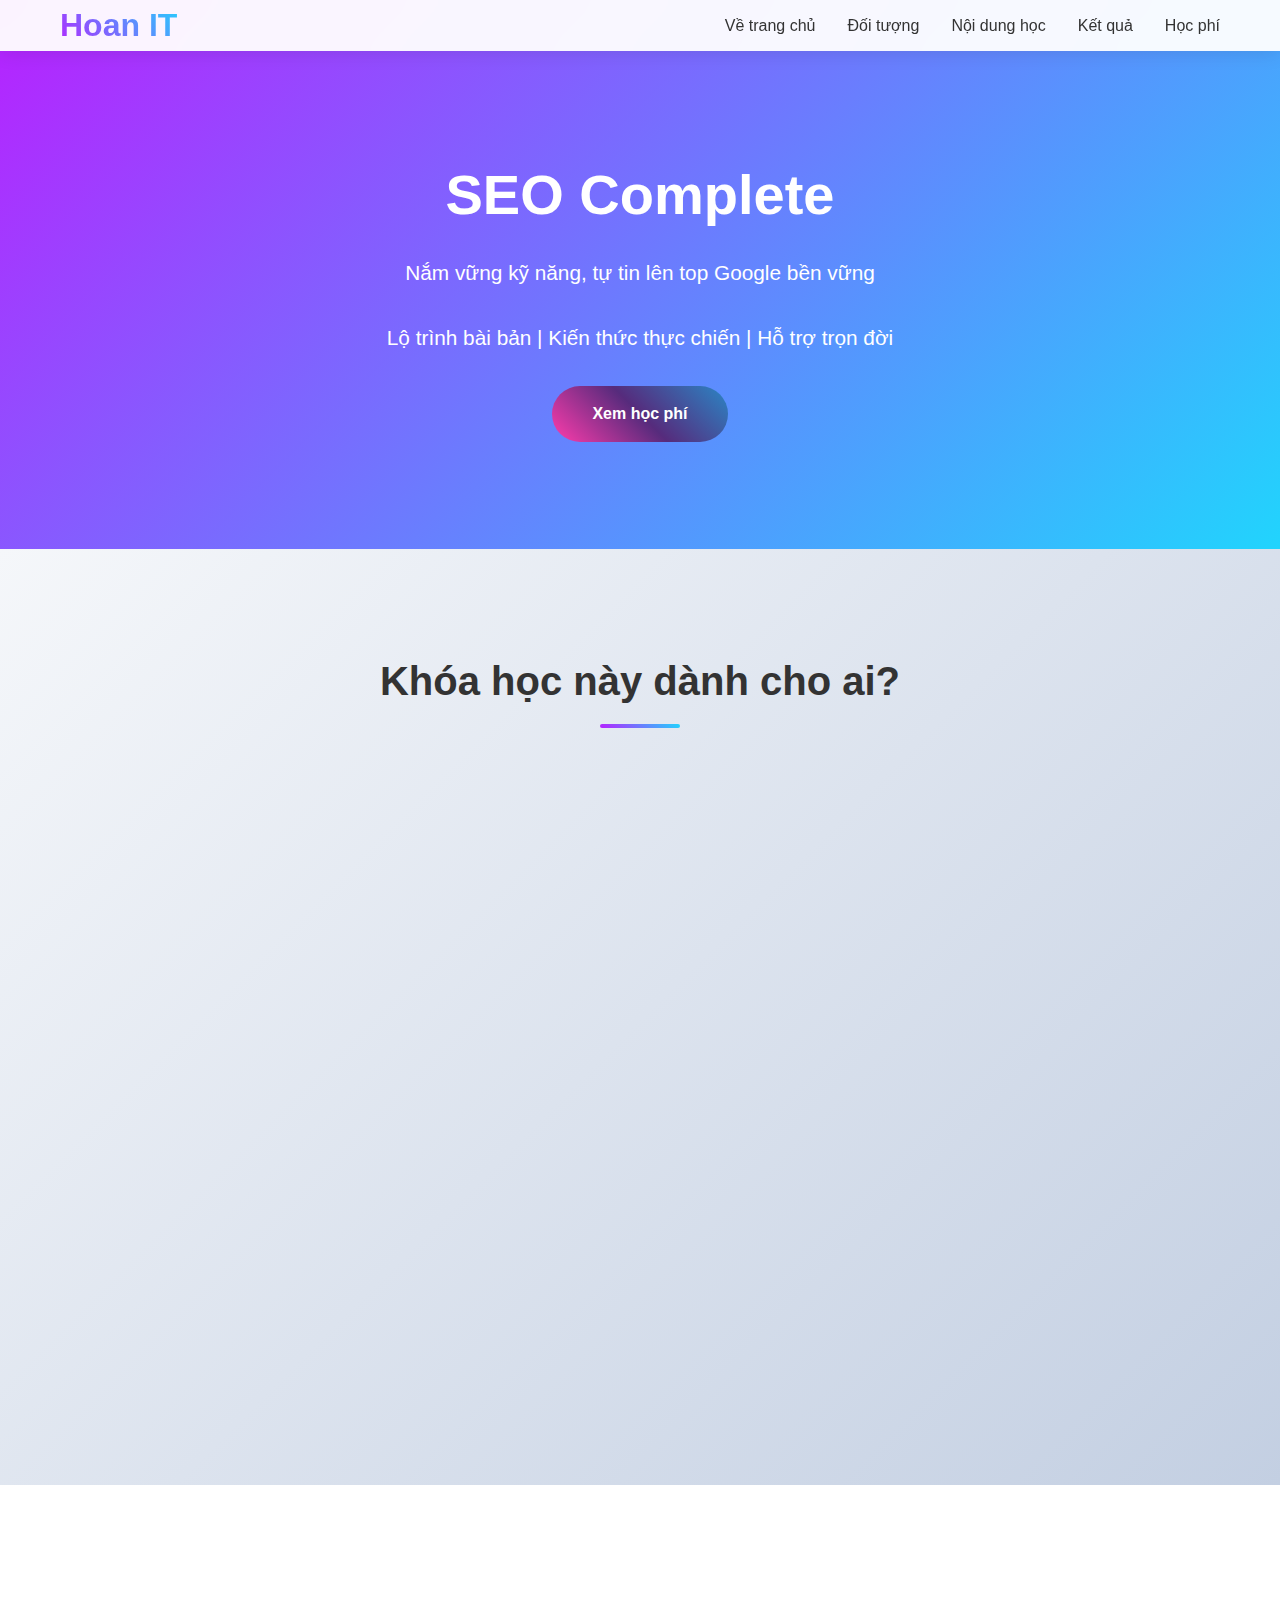
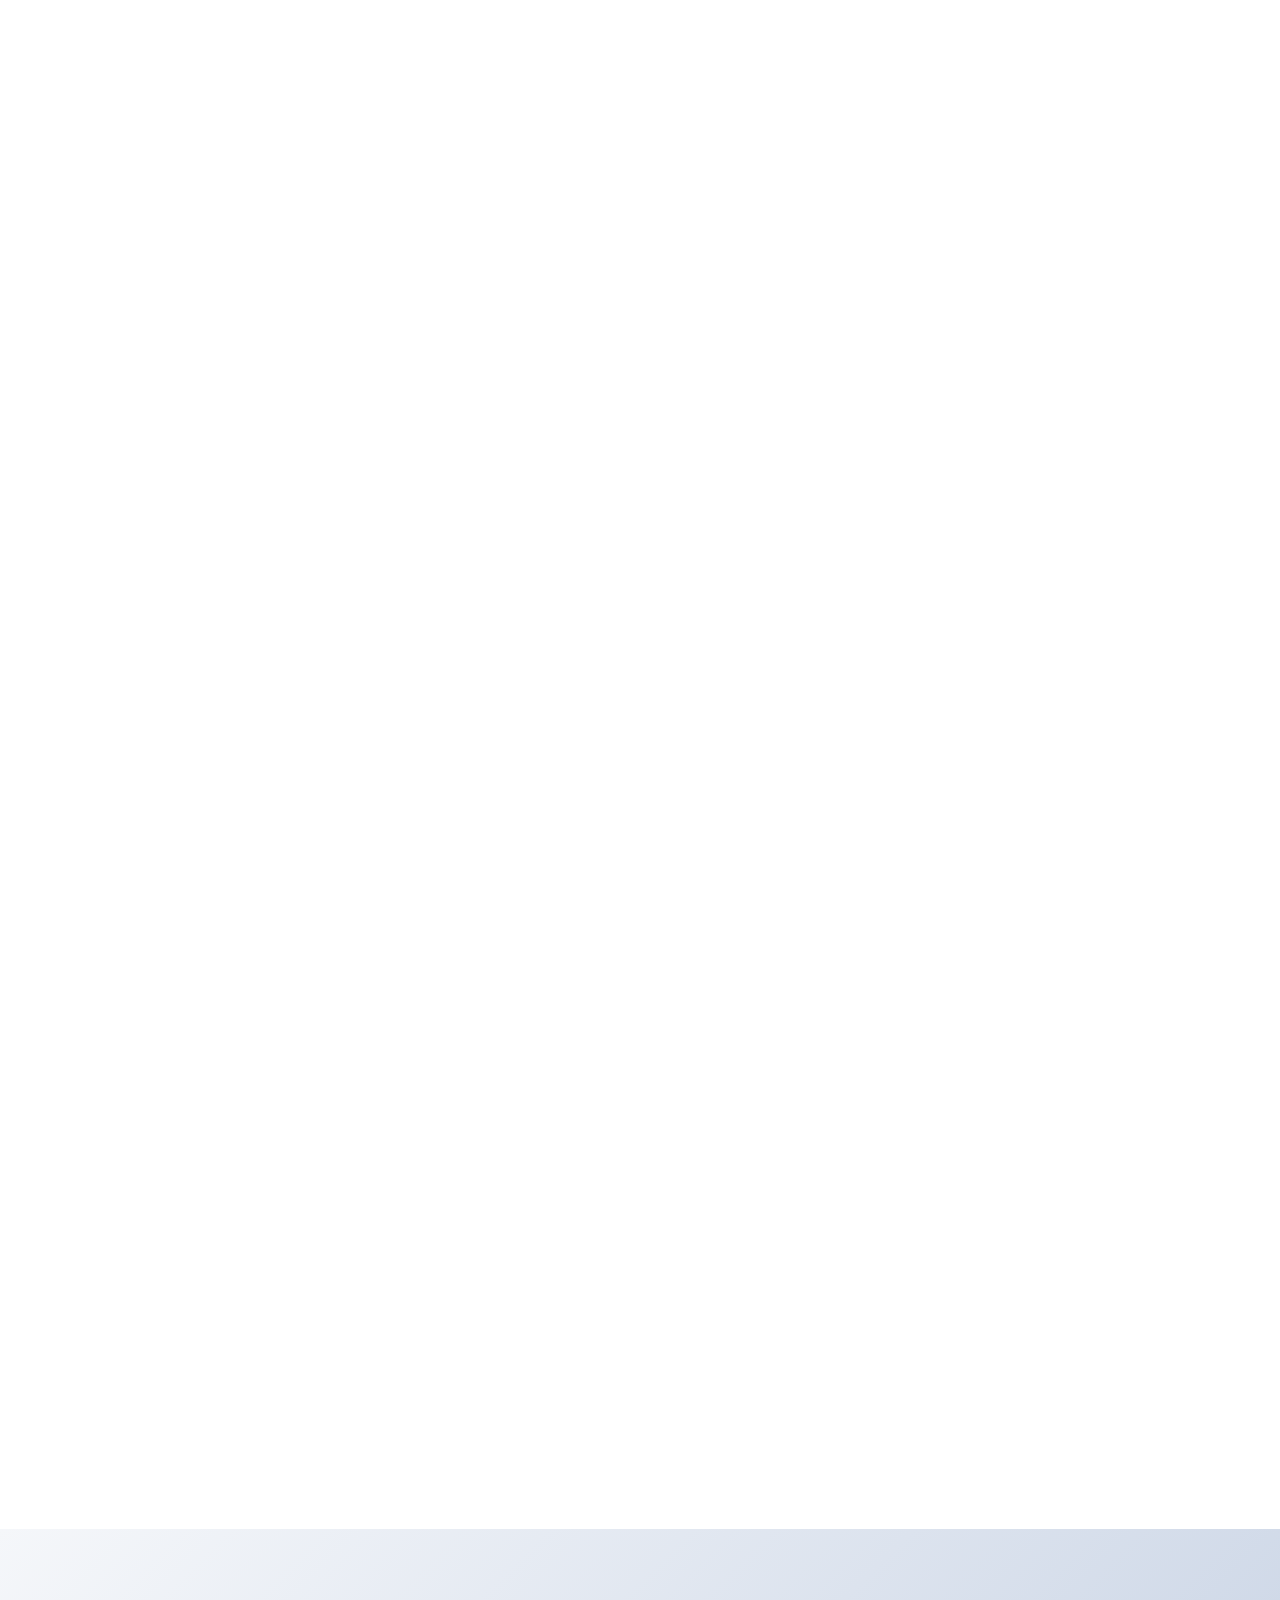
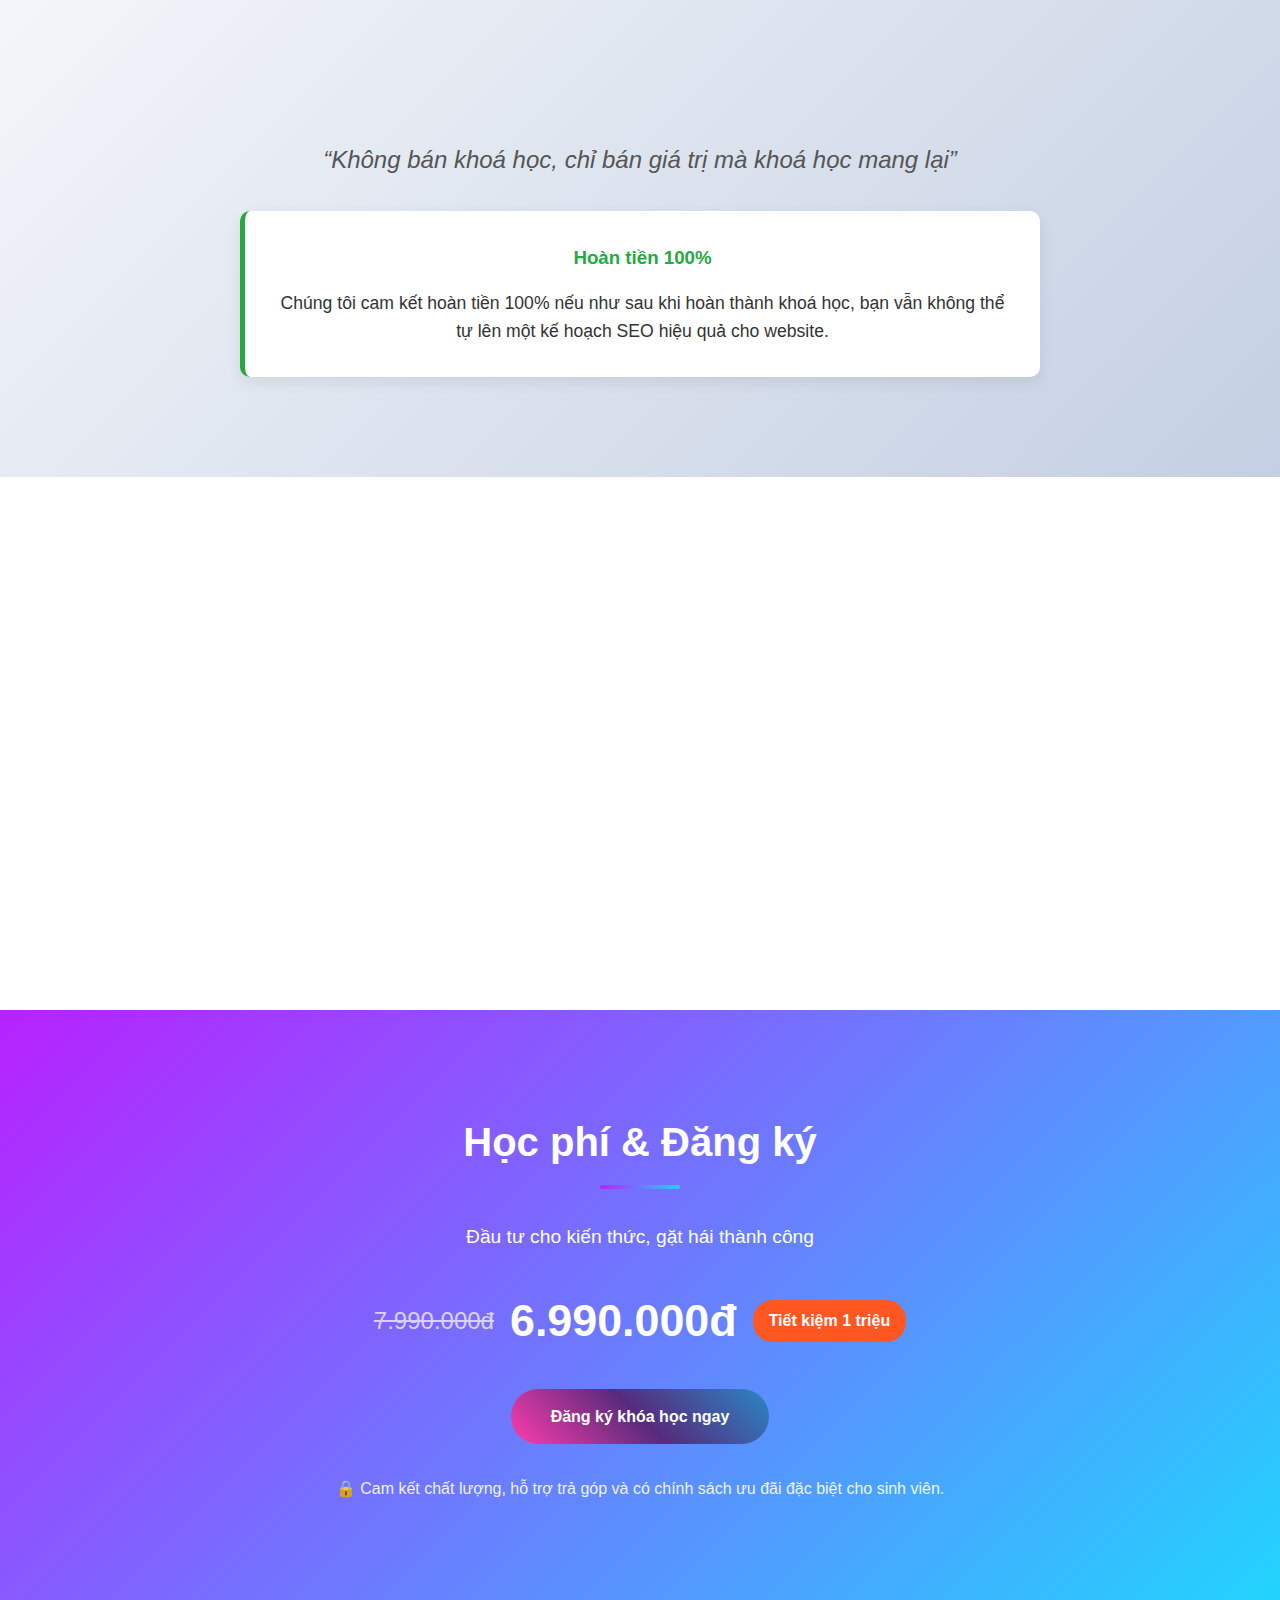
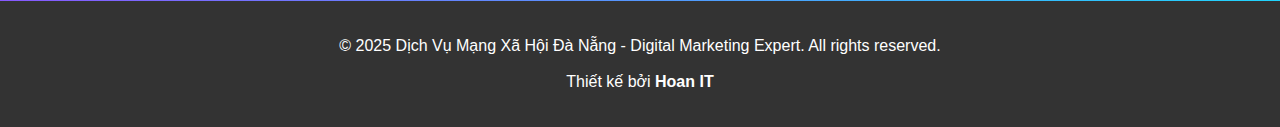
<file: seo-complete.html>
<!DOCTYPE html>
<html lang="vi">

<head>
	<meta charset="UTF-8">
	<meta name="viewport" content="width=device-width, initial-scale=1.0">
	<title>Khóa học SEO Complete - Lên top bền vững | Hoan IT</title>
	<meta name="description"
		content="Khóa học SEO thực chiến dành cho người mới bắt đầu, giúp bạn nắm vững kiến thức từ tổng quan, nghiên cứu từ khóa, on-page, kỹ thuật và tự tin triển khai dự án SEO thành công.">
	<meta name="keywords" content="khóa học seo, học seo, seo cho người mới, seo website, hoan it">
	<meta name="robots" content="index, follow">
	<meta property="og:title" content="Khóa học SEO Complete - Lên top bền vững từ A-Z">
	<meta property="og:description"
		content="Trở thành chuyên gia SEO với lộ trình học bài bản, thực tế và được hỗ trợ trọn đời.">
	<meta property="og:type" content="website">
	<link href="https://cdnjs.cloudflare.com/ajax/libs/font-awesome/6.0.0/css/all.min.css" rel="stylesheet">
	<link rel="stylesheet" href="styles.css">
	<link rel="icon" type="image/x-icon" href="img/logo.png">
</head>

<body>
	<header>
		<nav class="container">
			<div class="logo">Hoan IT</div>
			<ul class="nav-links">
				<li><a href="/index.html">Về trang chủ</a></li>
				<li><a href="#who-is-this-for">Đối tượng</a></li>
				<li><a href="#course-content">Nội dung học</a></li>
				<li><a href="#outcomes">Kết quả</a></li>
				<li><a href="#pricing-info">Học phí</a></li>
			</ul>
			<div class="menu-toggle">
				<i class="fas fa-bars"></i>
			</div>
		</nav>
	</header>

	<section id="home" class="hero">
		<div class="container">
			<h1>SEO Complete</h1>
			<p>Nắm vững kỹ năng, tự tin lên top Google bền vững</p>
			<p>Lộ trình bài bản | Kiến thức thực chiến | Hỗ trợ trọn đời</p>
			<a href="#pricing-info" class="cta-button">Xem học phí</a>
		</div>
	</section>

	<section id="who-is-this-for" class="services">
		<div class="container">
			<h2 class="section-title fade-in">Khóa học này dành cho ai?</h2>
			<div class="services-grid">
				<div class="service-card fade-in">
					<div class="service-icon"><i class="fas fa-user-graduate"></i></div>
					<h3>Người mới bắt đầu</h3>
					<p>Những người yêu thích và muốn tìm hiểu về SEO để phát triển sự nghiệp trong ngành marketing.</p>
				</div>
				<div class="service-card fade-in">
					<div class="service-icon"><i class="fas fa-briefcase"></i></div>
					<h3>Chủ doanh nghiệp</h3>
					<p>Những người muốn hiểu rõ về SEO để quản lý đội ngũ, đánh giá hiệu quả và định hướng chiến lược.
					</p>
				</div>
				<div class="service-card fade-in">
					<div class="service-icon"><i class="fas fa-users-cog"></i></div>
					<h3>Manager & Leader</h3>
					<p>Quản lý các cấp muốn nắm vững kiến thức để quản lý các dự án SEO website một cách hiệu quả.</p>
				</div>
				<div class="service-card fade-in">
					<div class="service-icon"><i class="fas fa-pen-nib"></i></div>
					<h3>Content/SEO Freelancer</h3>
					<p>Những người làm việc tự do muốn nâng cao tay nghề, tăng cơ hội việc làm và cải thiện thu nhập.
					</p>
				</div>
			</div>
		</div>
	</section>

	<section id="course-content" class="certifications">
		<div class="container">
			<h2 class="section-title fade-in">Nội dung khóa học SEO chi tiết</h2>
			<div class="cert-grid">
				<div class="cert-card fade-in">
					<div class="cert-link">
						<div class="cert-info">
							<h3>Module 1: Tổng quan về SEO</h3>
							<ul style="text-align: left; list-style-position: inside; padding-left: 1rem;">
								<li>SEO là gì? So sánh SEO và Ads.</li>
								<li>Cách công cụ tìm kiếm hoạt động.</li>
								<li>Các bước và yếu tố quan trọng trong SEO.</li>
								<li>Giới thiệu các công cụ SEO cần thiết.</li>
							</ul>
						</div>
					</div>
				</div>
				<div class="cert-card fade-in">
					<div class="cert-link">
						<div class="cert-info">
							<h3>Module 2: Nghiên cứu Từ khóa</h3>
							<ul style="text-align: left; list-style-position: inside; padding-left: 1rem;">
								<li>Phương pháp nghiên cứu từ khóa hiệu quả.</li>
								<li>Sử dụng Ahrefs, Semrush, GKP...</li>
								<li>Phân loại, phân nhóm từ khóa theo mục tiêu.</li>
								<li>Phân tích đối thủ và thị trường.</li>
							</ul>
						</div>
					</div>
				</div>
				<div class="cert-card fade-in">
					<div class="cert-link">
						<div class="cert-info">
							<h3>Module 3: SEO On-page & Content</h3>
							<ul style="text-align: left; list-style-position: inside; padding-left: 1rem;">
								<li>Tối ưu các thẻ tiêu đề, mô tả, URL, heading.</li>
								<li>Kỹ thuật viết bài chuẩn SEO.</li>
								<li>Xây dựng cấu trúc Content Pillar - Cluster.</li>
								<li>Tối ưu liên kết nội bộ (Internal Link).</li>
							</ul>
						</div>
					</div>
				</div>
				<div class="cert-card fade-in">
					<div class="cert-link">
						<div class="cert-info">
							<h3>Module 4: Technical SEO & Off-page</h3>
							<ul style="text-align: left; list-style-position: inside; padding-left: 1rem;">
								<li>Tối ưu tốc độ tải trang và cấu trúc web.</li>
								<li>Cài đặt Schema, xử lý lỗi crawl & index.</li>
								<li>Triển khai Social Entity và Backlink cơ bản.</li>
								<li>Hướng dẫn cài đặt các công cụ theo dõi.</li>
							</ul>
						</div>
					</div>
				</div>
			</div>
		</div>
	</section>

	<section id="outcomes" class="certifications">
		<div class="container">
			<h2 class="section-title fade-in">Sau khóa học bạn sẽ làm được gì?</h2>
			<div class="course-grid">
				<div class="course-card fade-in floating">
					<div class="course-feature">
						<i class="fas fa-check-circle"></i>
						<span><strong>Nắm vững kiến thức chuyên môn</strong> để tự tin triển khai các dự án SEO.</span>
					</div>
				</div>
				<div class="course-card fade-in floating" style="animation-delay: 0.2s;">
					<div class="course-feature">
						<i class="fas fa-check-circle"></i>
						<span><strong>Tự lập kế hoạch SEO chi tiết,</strong> từ nghiên cứu từ khóa đến xây dựng nội
							dung.</span>
					</div>
				</div>
				<div class="course-card fade-in floating" style="animation-delay: 0.4s;">
					<div class="course-feature">
						<i class="fas fa-check-circle"></i>
						<span><strong>Thành thạo các công cụ,</strong> biết cách cài đặt, theo dõi và phân tích dữ
							liệu.</span>
					</div>
				</div>
				<div class="course-card fade-in floating" style="animation-delay: 0.6s;">
					<div class="course-feature">
						<i class="fas fa-check-circle"></i>
						<span><strong>Có khả năng audit website,</strong> đưa ra đề xuất cải thiện on-page và kỹ
							thuật.</span>
					</div>
				</div>
			</div>
		</div>
	</section>

	<section id="commitment" class="services" style="background-color: #f9f9f9;">
		<div class="container">
			<h2 class="section-title fade-in">Cam kết đầu ra</h2>
			<div style="text-align: center; max-width: 800px; margin: 0 auto;">
				<p style="font-size: 1.5rem; font-style: italic; color: #555; margin-bottom: 2rem;">“Không bán khoá học, chỉ bán giá trị mà khoá học mang lại”</p>
				<div style="background: white; padding: 2rem; border-radius: 10px; box-shadow: 0 5px 15px rgba(0,0,0,0.08); border-left: 5px solid #28a745;">
					<h3 style="color: #28a745; margin-bottom: 1rem;">Hoàn tiền 100%</h3>
					<p style="font-size: 1.1rem; line-height: 1.6;">Chúng tôi cam kết hoàn tiền 100% nếu như sau khi hoàn thành khoá học, bạn vẫn không thể tự lên một kế hoạch SEO hiệu quả cho website.</p>
				</div>
			</div>
		</div>
	</section>

	<section id="offers" class="certifications">
		<div class="container">
			<h2 class="section-title fade-in">Ưu đãi khóa học</h2>
			<div class="cert-grid" style="grid-template-columns: repeat(auto-fit, minmax(300px, 1fr));">
				<div class="cert-card fade-in">
					<div class="cert-link">
						<div class="cert-info">
							<h3 style="color: #b721ff;">Tài liệu độc quyền</h3>
							<p>Nhận bộ tài liệu SEO/Ads từ cơ bản đến nâng cao do chính giảng viên biên soạn.</p>
						</div>
					</div>
				</div>
				<div class="cert-card fade-in">
					<div class="cert-link">
						<div class="cert-info">
							<h3 style="color: #b721ff;">Quà tặng giá trị</h3>
							<p>Tặng kèm 1 năm sử dụng Canva Pro miễn phí ngay khi hoàn tất thanh toán khoá học.</p>
						</div>
					</div>
				</div>
				<div class="cert-card fade-in">
					<div class="cert-link">
						<div class="cert-info">
							<h3 style="color: #b721ff;">Học thử miễn phí</h3>
							<p>Học thử Module đầu, nếu không phù hợp, bạn sẽ được hoàn lại 100% học phí đã thanh toán.</p>
						</div>
					</div>
				</div>
			</div>
		</div>
	</section>

	<section id="pricing-info" class="contact">
		<div class="container">
			<h2 class="section-title" style="color: white;">Học phí & Đăng ký</h2>
			<p style="font-size: 1.2rem; margin-bottom: 2rem;">Đầu tư cho kiến thức, gặt hái thành công</p>
			<div class="price-info"
				style="display: flex; justify-content: center; align-items: center; gap: 1rem; margin-bottom: 2rem; flex-wrap: wrap;">
				<span class="original-price"
					style="font-size: 1.5rem; text-decoration: line-through; opacity: 0.7;">7.990.000đ</span>
				<span class="current-price"
					style="font-size: 2.8rem; font-weight: bold; color: #fff;">6.990.000đ</span>
				<span class="discount-badge"
					style="background: #ff5722; padding: 0.5rem 1rem; border-radius: 20px; font-size: 1rem; font-weight: bold;">Tiết kiệm 1 triệu</span>
			</div>
			<a href="https://bom.so/FIDudo" class="cta-button">Đăng ký khóa học ngay</a>
			<p style="font-size: 1rem; opacity: 0.9; margin-top: 1.5rem;">🔒 Cam kết chất lượng, hỗ trợ trả góp và có
				chính sách ưu đãi đặc biệt cho sinh viên.</p>
		</div>
	</section>

	<footer>
		<div class="container">
			<p>&copy; 2025 Dịch Vụ Mạng Xã Hội Đà Nẵng - Digital Marketing Expert. All rights reserved.</p>
			<p style="margin-top: 10px;">Thiết kế bởi <strong>Hoan IT</strong></p>
		</div>
	</footer>
	<a href="#home" id="back-to-top" class="back-to-top" title="Về đầu trang">
		<i class="fas fa-arrow-up"></i>
	</a>
	<script src="scripts.js"></script>
</body>


</html>
</file>
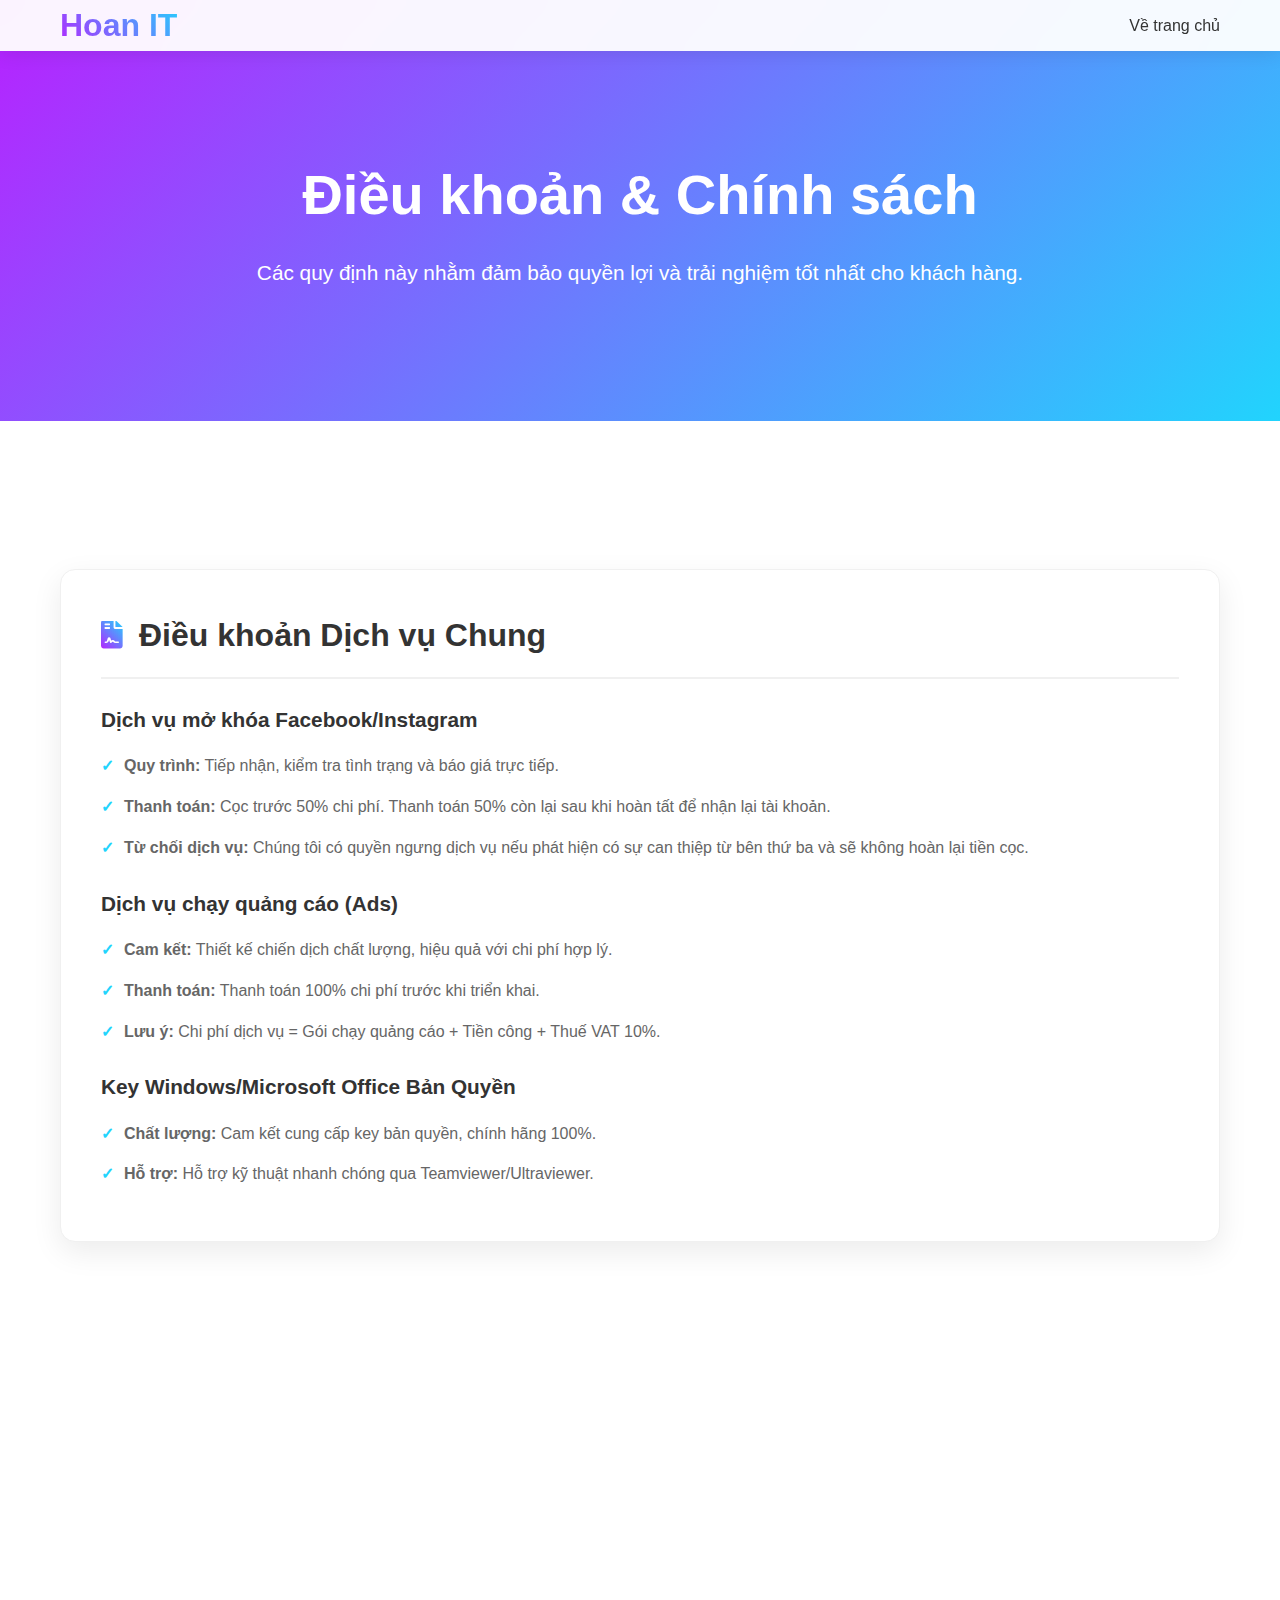
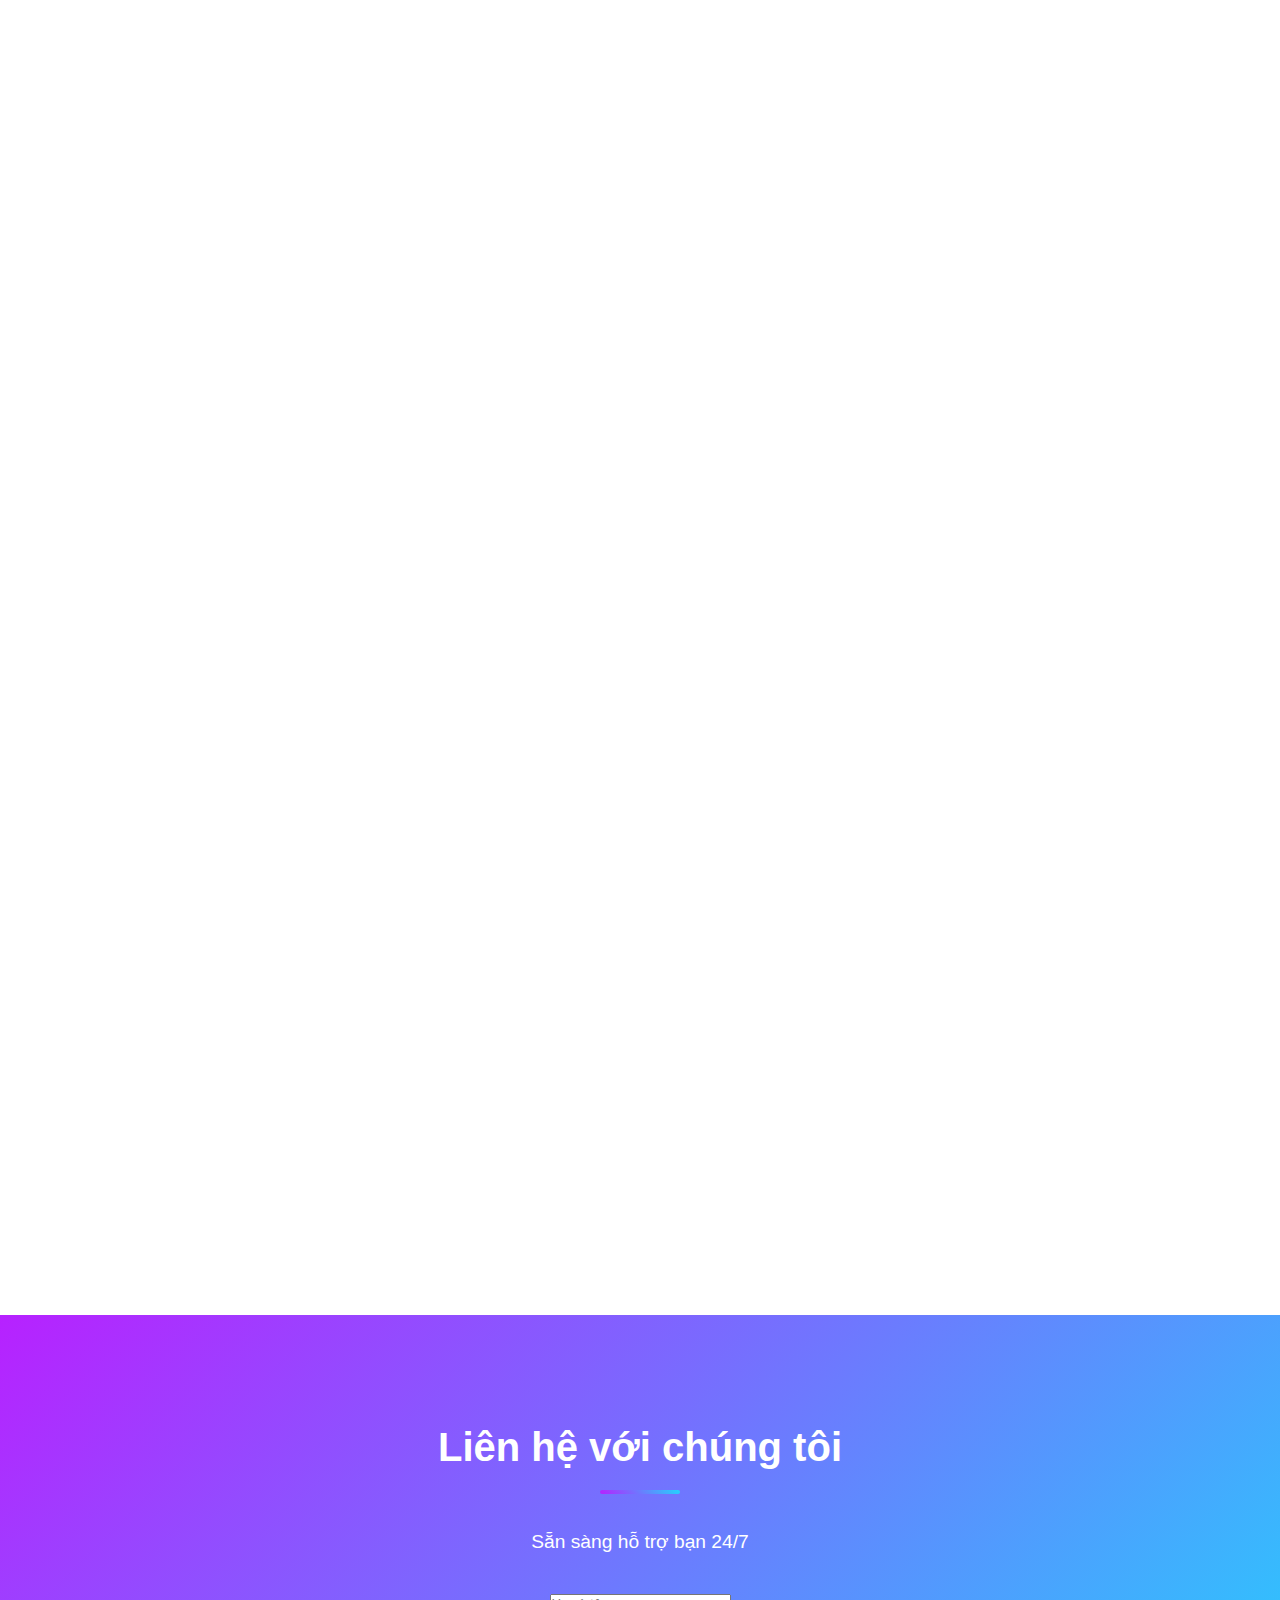
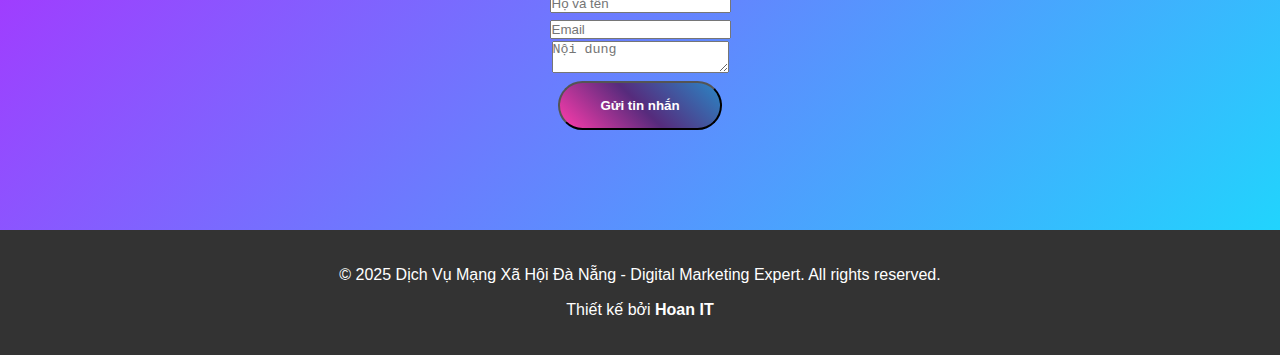
<file: terms-of-service.html>
<!DOCTYPE html>
<html lang="vi">

<head>
	<meta charset="UTF-8">
	<meta name="viewport" content="width=device-width, initial-scale=1.0">
	<title>Điều khoản & Chính sách Dịch vụ | Hoan IT</title>
	<meta name="description"
		content="Các điều khoản, chính sách bảo hành, quy định về thanh toán và chính sách bảo mật thông tin khách hàng tại Hoan IT.">
	<meta name="keywords" content="điều khoản dịch vụ, chính sách bảo mật, bảo hành, thanh toán, hoan it">
	<meta name="robots" content="index, follow">
	<link href="https://cdnjs.cloudflare.com/ajax/libs/font-awesome/6.0.0/css/all.min.css" rel="stylesheet">
	<link rel="stylesheet" href="styles.css">
	<link rel="icon" type="image/x-icon" href="img/logo.png">
	<style>
		.policy-section {
			padding: 100px 0;
			background: #fff;
		}

		.policy-grid {
			display: grid;
			grid-template-columns: 1fr;
			gap: 2.5rem;
			margin-top: 3rem;
		}

		.policy-card {
			background: white;
			border-radius: 15px;
			box-shadow: 0 10px 30px rgba(0, 0, 0, 0.08);
			padding: 2.5rem;
			text-align: left;
			border: 1px solid #f0f0f0;
			transition: all 0.3s ease;
		}
		
		.policy-card:hover {
			transform: translateY(-5px);
			box-shadow: 0 15px 35px rgba(0, 0, 0, 0.1);
		}

		.policy-card h2 {
			font-size: 2rem;
			color: #333;
			margin-bottom: 1.5rem;
			padding-bottom: 1rem;
			border-bottom: 2px solid #f0f0f0;
			display: flex;
			align-items: center;
		}

		.policy-card h2 i {
			font-size: 1.8rem;
			margin-right: 1rem;
			background: linear-gradient(45deg, #b721ff, #21d4fd);
			-webkit-background-clip: text;
			-webkit-text-fill-color: transparent;
		}

		.policy-card h3 {
			font-size: 1.3rem;
			color: #333;
			margin-top: 1.5rem;
			margin-bottom: 1rem;
		}

		.policy-card p,
		.policy-card li {
			color: #666;
			line-height: 1.8;
			margin-bottom: 0.75rem;
		}

		.policy-card ul {
			list-style-type: none;
			padding-left: 0;
		}

		.policy-card li::before {
			content: '✓';
			color: #21d4fd;
			font-weight: bold;
			margin-right: 10px;
		}

		.policy-card .warning-item::before {
			content: '✗';
			color: #ffc107;
		}
		
		.policy-card .refund-policy {
			background-color: #f8f9fa;
			border-left: 4px solid #b721ff;
			padding: 1rem 1.5rem;
			border-radius: 8px;
			margin-top: 1rem;
		}

	</style>
</head>

<body>
	<header>
		<nav class="container">
			<div class="logo">Hoan IT</div>
			<ul class="nav-links">
				<li><a href="/index.html">Về trang chủ</a></li>
			</ul>
			<div class="menu-toggle">
				<i class="fas fa-bars"></i>
			</div>
		</nav>
	</header>

	<section id="home" class="hero">
		<div class="container">
			<h1>Điều khoản & Chính sách</h1>
			<p>Các quy định này nhằm đảm bảo quyền lợi và trải nghiệm tốt nhất cho khách hàng.</p>
		</div>
	</section>

	<section class="policy-section">
		<div class="container">
			<div class="policy-grid">

				<div class="policy-card fade-in">
					<h2><i class="fas fa-file-contract"></i>Điều khoản Dịch vụ Chung</h2>
					<div class="policy-item">
						<h3>Dịch vụ mở khóa Facebook/Instagram</h3>
						<ul>
							<li><b>Quy trình:</b> Tiếp nhận, kiểm tra tình trạng và báo giá trực tiếp.</li>
							<li><b>Thanh toán:</b> Cọc trước 50% chi phí. Thanh toán 50% còn lại sau khi hoàn tất để nhận lại tài khoản.</li>
							<li><b>Từ chối dịch vụ:</b> Chúng tôi có quyền ngưng dịch vụ nếu phát hiện có sự can thiệp từ bên thứ ba và sẽ không hoàn lại tiền cọc.</li>
						</ul>
					</div>
					<div class="policy-item">
						<h3>Dịch vụ chạy quảng cáo (Ads)</h3>
						<ul>
							<li><b>Cam kết:</b> Thiết kế chiến dịch chất lượng, hiệu quả với chi phí hợp lý.</li>
							<li><b>Thanh toán:</b> Thanh toán 100% chi phí trước khi triển khai.</li>
							<li><b>Lưu ý:</b> Chi phí dịch vụ = Gói chạy quảng cáo + Tiền công + Thuế VAT 10%.</li>
						</ul>
					</div>
					<div class="policy-item">
						<h3>Key Windows/Microsoft Office Bản Quyền</h3>
						<ul>
							<li><b>Chất lượng:</b> Cam kết cung cấp key bản quyền, chính hãng 100%.</li>
							<li><b>Hỗ trợ:</b> Hỗ trợ kỹ thuật nhanh chóng qua Teamviewer/Ultraviewer.</li>
						</ul>
					</div>
				</div>

				<div class="policy-card fade-in">
					<h2><i class="fas fa-palette"></i>Điều khoản Dịch vụ Canva/CapCut Pro</h2>
					<div class="policy-item">
						<h3>Lưu ý về Dữ liệu và Gia hạn</h3>
						<ul>
							<li class="warning-item"><b>Backup dữ liệu:</b> Vui lòng sao lưu tất cả thiết kế của bạn trước khi hết hạn hoặc thoát khỏi nhóm. Chúng tôi không chịu trách nhiệm bảo hành dữ liệu thiết kế trong team.</li>
							<li><b>Gia hạn:</b> Sản phẩm chỉ có thể gia hạn khi tài khoản của bạn không còn là tài khoản Pro.</li>
							<li class="warning-item"><b>Không cộng dồn:</b> Thời gian sử dụng của sản phẩm không được cộng dồn.</li>
						</ul>
					</div>
				</div>

				<div class="policy-card fade-in">
					<h2><i class="fas fa-shield-alt"></i>Chính sách Hoàn trả & Bảo hành</h2>
					<div class="policy-item">
						<h3>Hoàn trả Dịch vụ Mở khóa</h3>
						<div class="refund-policy">
							<p>Hoàn trả <b>90% số tiền</b> (nếu đã thanh toán 100%) hoặc <b>40% số tiền</b> (nếu đã cọc 50%) trong trường hợp chúng tôi không thể mở khóa tài khoản.</p>
						</div>
						<ul>
							<li class="warning-item"><b>Không hoàn tiền</b> nếu khách hàng spam, tự ý hủy dịch vụ hoặc thay đổi thông tin tài khoản trong quá trình xử lý.</li>
						</ul>
					</div>
					<div class="policy-item">
						<h3>Bảo hành & Hoàn tiền Key Bản quyền</h3>
						<ul>
							<li><b>Bảo hành 1 đổi 1</b> nếu key lỗi trong 3 tháng đầu sử dụng hoặc lỗi trong quá trình nâng cấp.</li>
							<li><b>Hoàn tiền x2</b> nếu phát hiện sản phẩm là key lậu/crack.</li>
							<li class="warning-item"><b>Không bảo hành</b> nếu khách hàng tự ý thay đổi key, dùng phần mềm crack hoặc máy tính nhiễm virus.</li>
						</ul>
					</div>
				</div>
				
				<div class="policy-card fade-in">
					<h2><i class="fas fa-user-secret"></i>Chính sách Bảo mật Thông tin</h2>
					<div class="policy-item">
						<h3>Thu thập & Sử dụng thông tin</h3>
						<p>Chúng tôi chỉ thu thập các thông tin cần thiết (họ tên, email, SĐT, thông tin đăng nhập...) khi có sự đồng ý của bạn và chỉ sử dụng cho mục đích cung cấp dịch vụ, hỗ trợ và quản lý tài khoản.</p>
					</div>
					<div class="policy-item">
						<h3>Cam kết Bảo mật</h3>
						<p>Chúng tôi cam kết <strong>KHÔNG</strong> bán, chia sẻ hoặc tiết lộ thông tin cá nhân của bạn cho bất kỳ bên thứ ba nào, trừ khi có yêu cầu từ cơ quan pháp luật. Dữ liệu của bạn được bảo vệ bằng các biện pháp an ninh nghiêm ngặt.</p>
					</div>
					<div class="policy-item">
						<h3>Quyền của Khách hàng</h3>
						<p>Bạn có toàn quyền truy cập, yêu cầu sửa đổi hoặc xóa bỏ thông tin cá nhân của mình khỏi hệ thống của chúng tôi bất kỳ lúc nào bằng cách liên hệ trực tiếp.</p>
					</div>
				</div>
			</div>
		</div>
	</section>
	
	<section id="contact" class="contact">
		<div class="container">
			<h2 class="section-title" style="color: white;">Liên hệ với chúng tôi</h2>
			<p style="font-size: 1.2rem; margin-bottom: 2rem;">Sẵn sàng hỗ trợ bạn 24/7</p>
			<form
				action="https://docs.google.com/forms/u/0/d/e/1FAIpQLSc2ecFWwR06fFmIl_AO_g_jOEaFTVn3nI9KpFt5dXH8dftsBg/formResponse"
				method="POST" target="hidden_iframe" onsubmit="submitted=true;">
				<div class="form-group">
					<input type="text" name="entry.182598316" placeholder="Họ và tên" required>
				</div>
				<div class="form-group">
					<input type="email" name="entry.2065709390" placeholder="Email" required>
				</div>
				<div class="form-group">
					<textarea name="entry.2053401779" placeholder="Nội dung" required></textarea>
				</div>
				<button type="submit" class="cta-button">Gửi tin nhắn</button>
			</form>
			<iframe name="hidden_iframe" id="hidden_iframe" style="display:none;"
				onload="if(submitted) {alert('Cảm ơn bạn đã liên hệ!');}"></iframe>
		</div>
	</section>

	<footer>
		<div class="container">
			<p>&copy; 2025 Dịch Vụ Mạng Xã Hội Đà Nẵng - Digital Marketing Expert. All rights reserved.</p>
			<p style="margin-top: 10px;">Thiết kế bởi <strong>Hoan IT</strong></p>
		</div>
	</footer>
	<a href="#home" id="back-to-top" class="back-to-top" title="Về đầu trang">
		<i class="fas fa-arrow-up"></i>
	</a>
	<script src="scripts.js"></script>
</body>

</html>
</file>
<file: styles.css>
* {
    margin: 0;
    padding: 0;
    box-sizing: border-box;
}

body {
    font-family: 'Segoe UI', Tahoma, Geneva, Verdana, sans-serif;
    line-height: 1.6;
    background: linear-gradient(135deg, #b721ff 0%, #21d4fd 100%);
    color: #333;
}

.container {
    max-width: 1200px;
    margin: 0 auto;
    padding: 0 20px;
}

/* Header */
header {
    background: rgba(255, 255, 255, 0.95);
    backdrop-filter: blur(10px);
    box-shadow: 0 2px 20px rgba(0, 0, 0, 0.1);
    position: fixed;
    width: 100%;
    top: 0;
    z-index: 1000;
    animation: slideDown 0.8s ease-out;
}

@keyframes slideDown {
    from {
        transform: translateY(-100%);
    }
    to {
        transform: translateY(0);
    }
}

nav {
    display: flex;
    justify-content: space-between;
    align-items: center;
    padding: 1rem 0;
}

.logo {
    font-size: 2rem;
    font-weight: bold;
    background: linear-gradient(45deg, #b721ff, #21d4fd);
    -webkit-background-clip: text;
    -webkit-text-fill-color: transparent;
    animation: glow 2s ease-in-out infinite alternate;
}

@keyframes glow {
    from {
        filter: drop-shadow(0 0 5px rgba(0, 102, 204, 0.3));
    }
    to {
        filter: drop-shadow(0 0 15px rgba(0, 168, 107, 0.6));
    }
}

.nav-links {
    display: flex;
    list-style: none;
    gap: 2rem;
}

.nav-links a {
    text-decoration: none;
    color: #333;
    font-weight: 500;
    transition: all 0.3s ease;
    position: relative;
}

.nav-links a:hover {
    color: #b721ff;
    transform: translateY(-2px);
}

.nav-links a::after {
    content: '';
    position: absolute;
    width: 0;
    height: 2px;
    bottom: -5px;
    left: 0;
    background: linear-gradient(45deg, #b721ff, #21d4fd);
    transition: width 0.3s ease;
}

.nav-links a:hover::after {
    width: 100%;
}

/* Menu toggle - ẩn trên desktop */
.menu-toggle {
    display: none;
    font-size: 1.5rem;
    cursor: pointer;
    color: #333;
}

/* Hero Section */
.hero {
    padding: 150px 0 100px;
    text-align: center;
    color: white;
    background: linear-gradient(135deg, rgba(183, 33, 255, 1), rgba(33, 212, 253, 1));
}

.hero h1 {
    font-size: 3.5rem;
    margin-bottom: 1rem;
    animation: fadeInUp 1s ease-out;
}

.hero p {
    font-size: 1.3rem;
    margin-bottom: 2rem;
    animation: fadeInUp 1s ease-out 0.2s both;
}

@keyframes fadeInUp {
    from {
        opacity: 0;
        transform: translateY(30px);
    }
    to {
        opacity: 1;
        transform: translateY(0);
    }
}

.cta-button {
    display: inline-block;
    background: linear-gradient(45deg, #FF3CAC, #562B7C, #2B86C5);
    color: white;
    padding: 15px 40px;
    text-decoration: none;
    border-radius: 50px;
    font-weight: bold;
    transition: all 0.3s ease;
    animation: fadeInUp 1s ease-out 0.4s both;
    position: relative;
    overflow: hidden;
}

.cta-button::before {
    content: '';
    position: absolute;
    top: 0;
    left: -100%;
    width: 100%;
    height: 100%;
    background: linear-gradient(90deg, transparent, rgba(255, 255, 255, 0.2), transparent);
    transition: left 0.5s;
}

.cta-button:hover::before {
    left: 100%;
}

.cta-button:hover {
    transform: translateY(-3px);
    box-shadow: 0 10px 25px rgba(255, 107, 107, 0.4);
}

/* Certifications Section */
.certifications {
    padding: 100px 0;
    background: white;
}

.section-title {
    text-align: center;
    font-size: 2.5rem;
    margin-bottom: 3rem;
    color: #333;
    position: relative;
}

.section-title::after {
    content: '';
    position: absolute;
    width: 80px;
    height: 4px;
    background: linear-gradient(45deg, #b721ff, #21d4fd);
    bottom: -15px;
    left: 50%;
    transform: translateX(-50%);
    border-radius: 2px;
}

.cert-grid {
    display: grid;
    grid-template-columns: repeat(auto-fit, minmax(300px, 1fr));
    gap: 2rem;
    margin-top: 4rem;
}

/* Keyframes cho hiệu ứng mầu chạy */
@keyframes running-border {
    0% {
        background-position: 0% 50%;
    }
    50% {
        background-position: 100% 50%;
    }
    100% {
        background-position: 0% 50%;
    }
}

.cert-card {
    background: white;
    border-radius: 15px;
    box-shadow: 0 10px 30px rgba(0, 0, 0, 0.1);
    transition: all 0.3s ease;
    position: relative;
    overflow: hidden;
    cursor: pointer;
    border: none;
    padding: 3px;
}

.cert-card::before {
    content: '';
    position: absolute;
    top: 0;
    left: 0;
    width: 100%;
    height: 100%;
    z-index: 1;
    background: linear-gradient(90deg,
            #ff0000,
            #ff7300,
            #fffb00,
            #48ff00,
            #00ffd5,
            #002bff,
            #7a00ff,
            #ff00c8,
            #ff0000);
    background-size: 400%;
    animation: running-border 4s linear infinite;
}

.cert-card:hover {
    transform: translateY(-10px);
    box-shadow: 0 20px 40px rgba(0, 0, 0, 0.15);
}

.cert-link {
    text-decoration: none;
    color: inherit;
    display: block;
    background: #fff;
    border-radius: 12px;
    position: relative;
    z-index: 2;
    width: 100%;
    height: 100%;
    padding: 2rem;
}

.cert-image-container {
    width: 100%;
    border-radius: 10px;
    margin-bottom: 1rem;
    background: linear-gradient(135deg, #f0f4f8 0%, #d9e2ec 100%);
    display: flex;
    align-items: center;
    justify-content: center;
    position: relative;
    overflow: hidden;
    transition: all 0.3s ease;
    aspect-ratio: 2200 / 1700;
}

.cert-image {
    width: 100%;
    height: 100%;
    object-fit: contain;
    border-radius: 10px;
    transition: transform 0.3s ease;
}

.cert-placeholder {
    text-align: center;
    color: #999;
}

.cert-placeholder i {
    font-size: 3rem;
    margin-bottom: 1rem;
    color: #b721ff;
}

.cert-card:hover .cert-image {
    transform: scale(1.05);
}

.cert-info {
    text-align: center;
}

.cert-info h3 {
    color: #333;
    margin-bottom: 10px;
    font-size: 1.3rem;
}

.cert-info p {
    color: #666;
    margin-bottom: 15px;
}

.cert-holder {
    background: linear-gradient(135deg, #e8f5e8, #e0f2f1);
    padding: 10px;
    border-radius: 5px;
    margin-bottom: 10px;
    font-weight: bold;
}

.cert-date {
    color: #888;
    font-size: 0.9rem;
}

/* Services Section */
.services {
    padding: 100px 0;
    background: linear-gradient(135deg, #f5f7fa 0%, #c3cfe2 100%);
}

.services-grid {
    display: grid;
    grid-template-columns: repeat(auto-fit, minmax(300px, 1fr));
    gap: 2rem;
    margin-top: 4rem;
}

.service-card {
    background: white;
    border-radius: 15px;
    padding: 2rem;
    text-align: center;
    box-shadow: 0 10px 30px rgba(0, 0, 0, 0.1);
    transition: all 0.3s ease;
    position: relative;
    overflow: hidden;
}

.service-card::before {
    content: '';
    position: absolute;
    top: -50%;
    left: -50%;
    width: 200%;
    height: 200%;
    background: conic-gradient(from 0deg, transparent, rgba(0, 102, 204, 0.1), transparent);
    animation: rotate 4s linear infinite;
    opacity: 0;
    transition: opacity 0.3s ease;
}

.service-card:hover::before {
    opacity: 1;
}

@keyframes rotate {
    from {
        transform: rotate(0deg);
    }
    to {
        transform: rotate(360deg);
    }
}

.service-icon {
    font-size: 3rem;
    background: linear-gradient(45deg, #b721ff, #21d4fd);
    -webkit-background-clip: text;
    -webkit-text-fill-color: transparent;
    margin-bottom: 1rem;
    position: relative;
    z-index: 1;
}

.service-card h3 {
    font-size: 1.5rem;
    margin-bottom: 1rem;
    color: #333;
    position: relative;
    z-index: 1;
}

.service-card p {
    color: #666;
    position: relative;
    z-index: 1;
}

.service-card:hover {
    transform: translateY(-10px);
    box-shadow: 0 20px 40px rgba(0, 0, 0, 0.15);
}

/* Courses Section */
.courses {
    padding: 100px 0;
    background: rgb(255, 255, 255);
}

.course-grid {
    display: grid;
    grid-template-columns: repeat(auto-fit, minmax(350px, 1fr));
    gap: 2rem;
    margin-top: 4rem;
}

.course-card {
    background: linear-gradient(145deg, #b721ff, #21d4fd);
    border-radius: 20px;
    padding: 2rem;
    color: white;
    position: relative;
    overflow: hidden;
    transition: all 0.3s ease;
}

.course-card::before {
    content: '';
    position: absolute;
    top: 0;
    left: 0;
    width: 100%;
    height: 100%;
    background: linear-gradient(45deg, rgba(255, 255, 255, 0.1), transparent);
    opacity: 0;
    transition: opacity 0.3s ease;
}

.course-card:hover::before {
    opacity: 1;
}

.course-card:hover {
    transform: scale(1.05);
}

.course-card h3 {
    font-size: 1.8rem;
    margin-bottom: 1rem;
}

.course-feature {
    display: flex;
    align-items: center;
    margin-bottom: 0.5rem;
}

.course-feature i {
    margin-right: 0.5rem;
    color: #00ff37;
}

/* Contact Section */
.contact {
    padding: 100px 0;
    background: linear-gradient(135deg, #b721ff 0%, #21d4fd 100%);
    color: white;
    text-align: center;
}

.contact-info {
    display: grid;
    grid-template-columns: repeat(auto-fit, minmax(250px, 1fr));
    gap: 2rem;
    margin-top: 3rem;
}

.contact-item {
    background: rgba(255, 255, 255, 0.1);
    backdrop-filter: blur(10px);
    border-radius: 15px;
    padding: 2rem;
    transition: all 0.3s ease;
}

.contact-item:hover {
    background: rgba(255, 255, 255, 0.2);
    transform: translateY(-5px);
}

.contact-item i {
    font-size: 2rem;
    margin-bottom: 1rem;
    color: #ffffff;
}

/* Footer */
footer {
    background: #333;
    color: white;
    text-align: center;
    padding: 2rem 0;
}

/* Back to top button */
.back-to-top {
    position: fixed;
    bottom: 30px;
    right: 30px;
    background: linear-gradient(45deg, #b721ff, #21d4fd);
    color: white;
    width: 50px;
    height: 50px;
    border-radius: 50%;
    display: flex;
    align-items: center;
    justify-content: center;
    text-decoration: none;
    font-size: 1.5rem;
    box-shadow: 0 5px 15px rgba(0, 0, 0, 0.2);
    transition: all 0.3s ease;
    opacity: 0;
    visibility: hidden;
    z-index: 999;
}

.back-to-top:hover {
    transform: translateY(-5px);
    box-shadow: 0 10px 20px rgba(0, 0, 0, 0.3);
}

.back-to-top.show {
    opacity: 1;
    visibility: visible;
}

/* Pricing */
.pricing {
    padding: 80px 10%;
    background: #fff;
    text-align: center;
}

.pricing h2 {
    font-size: 32px;
    margin-bottom: 30px;
    color: #333;
}

.table-container {
    overflow-x: auto;
}

.pricing-table {
    width: 100%;
    border-collapse: collapse;
    background: #fdfdfd;
    border-radius: 15px;
    overflow: hidden;
    box-shadow: 0 8px 20px rgba(0, 0, 0, 0.1);
    animation: fadeInUp 1s ease forwards;
    opacity: 1;
}

.pricing-table th,
.pricing-table td {
    padding: 15px;
    text-align: left;
    border-bottom: 1px solid #eee;
}

.pricing-table th {
    background: linear-gradient(45deg, #b721ff, #21d4fd);
    color: #fff;
    text-transform: uppercase;
    letter-spacing: 1px;
}

.pricing-table tr:hover {
    background: #f0f8ff;
    transform: scale(1.01);
    transition: 0.3s;
}

.pricing-table td ul {
    list-style: none;
    padding: 0;
    margin: 0;
}

.pricing-table td li {
    margin: 5px 0;
}

/* Note box */
.note {
    max-width: 900px;
    margin: 30px auto;
    background: #fefce8;
    padding: 20px;
    border-left: 6px solid #facc15;
    border-radius: 8px;
    color: #444;
    font-size: 15px;
    line-height: 1.6;
}

.note strong {
    color: #000;
}

.badge {
    display: inline-block;
    padding: 5px 10px;
    border-radius: 50px;
    font-size: 0.8em;
    font-weight: bold;
    color: #fff;
}

.badge.checkpoint {
    background-color: #ffc107;
}

.badge.faq {
    background-color: #17a2b8;
}

.badge.seeding {
    background-color: #28a745;
}

.badge.verify {
    background-color: #007bff;
}

.badge.license {
    background-color: #6f42c1;
}

/* Floating Animation */
@keyframes float {
    0%, 100% {
        transform: translateY(0px);
    }
    50% {
        transform: translateY(-20px);
    }
}

.floating {
    animation: float 3s ease-in-out infinite;
}

/* Scroll Animation */
.fade-in {
    opacity: 0;
    transform: translateY(30px);
    transition: all 0.6s ease;
}

.fade-in.visible {
    opacity: 1;
    transform: translateY(0);
}

/* Responsive Design */
@media (max-width: 768px) {
    .menu-toggle {
        display: block;
    }
    
    .nav-links {
        display: none;
        flex-direction: column;
        width: 100%;
        background: rgba(255, 255, 255, 0.95);
        position: absolute;
        top: 100%;
        left: 0;
        padding: 1rem 0;
        text-align: center;
        box-shadow: 0 2px 10px rgba(0, 0, 0, 0.1);
    }
    
    .nav-links.active {
        display: flex;
    }
    
    .nav-links li {
        margin: 0.5rem 0;
    }
    
    .nav-links a {
        display: block;
        padding: 0.5rem;
    }

    .hero h1 {
        font-size: 2.5rem;
    }

    .hero p {
        font-size: 1.1rem;
    }
    
    .logo {
        font-size: 1.5rem;
    }
    
    .section-title {
        font-size: 2rem;
    }

    .cert-grid,
    .services-grid,
    .course-grid {
        grid-template-columns: 1fr;
        gap: 1.5rem;
    }
    
    .course-grid {
        grid-template-columns: 1fr;
    }
    
    .course-card {
        min-width: auto;
    }
    
    .service-card,
    .cert-card {
        margin: 0 10px;
    }
    
    /* Back to top button for mobile */
    .back-to-top {
        bottom: 20px;
        right: 20px;
        width: 45px;
        height: 45px;
        font-size: 1.2rem;
    }
    
    /* Pricing table responsive */
    .pricing {
        padding: 60px 5%;
    }
    
    .table-container {
        overflow-x: auto;
        -webkit-overflow-scrolling: touch;
    }
    
    .pricing-table {
        display: block;
        width: 100%;
        white-space: nowrap;
    }

    .pricing-table thead,
    .pricing-table tbody,
    .pricing-table th,
    .pricing-table td,
    .pricing-table tr {
        display: block;
    }

    .pricing-table thead tr {
        position: absolute;
        top: -9999px;
        left: -9999px;
    }

    .pricing-table tr {
        border: 1px solid #ddd;
        margin-bottom: 1rem;
        border-radius: 10px;
        overflow: hidden;
        white-space: normal;
        background: white;
    }
    
    .pricing-table tr:hover {
        transform: none;
        box-shadow: 0 8px 20px rgba(0, 0, 0, 0.1);
    }

    .pricing-table td {
        border: none;
        position: relative;
        padding: 15px 15px 15px 50%;
        text-align: left;
        white-space: normal;
    }

    .pricing-table td:before {
        content: attr(data-label);
        position: absolute;
        left: 15px;
        top: 15px;
        width: 40%;
        padding-right: 10px;
        white-space: normal;
        text-align: left;
        font-weight: bold;
        color: #333;
    }

    .pricing-table td:first-child {
        background: linear-gradient(145deg, #f0f8ff, #e0f2ff);
        font-weight: bold;
        color: #007bff;
        text-align: center;
        padding: 1rem;
        border-bottom: 2px solid #007bff;
        position: relative;
        padding-left: 1rem;
    }

    .pricing-table td:first-child:before {
        display: none;
    }
    
    .pricing-table td ul {
        margin: 0;
        padding: 0;
    }

    .pricing-table td li {
        text-align: left;
        list-style: none;
        margin: 8px 0;
        position: relative;
        padding-left: 15px;
    }
    
    .pricing-table td li:before {
        content: "•";
        color: #007bff;
        position: absolute;
        left: 0;
        font-weight: bold;
    }
}

@media (max-width: 480px) {
    .hero {
        padding: 120px 0 80px;
    }
    
    .hero h1 {
        font-size: 2rem;
    }
    
    .hero p {
        font-size: 1rem;
    }
    
    .cta-button {
        padding: 12px 30px;
        font-size: 0.9rem;
    }
    
    .section-title {
        font-size: 1.8rem;
    }
    
    .container {
        padding: 0 15px;
    }
    
    .service-card,
    .cert-card,
    .course-card {
        margin: 0 5px;
        padding: 1.5rem;
    }
    
    .pricing {
        padding: 50px 2%;
    }
    
    .pricing h2 {
        font-size: 24px;
    }
}
</file>
